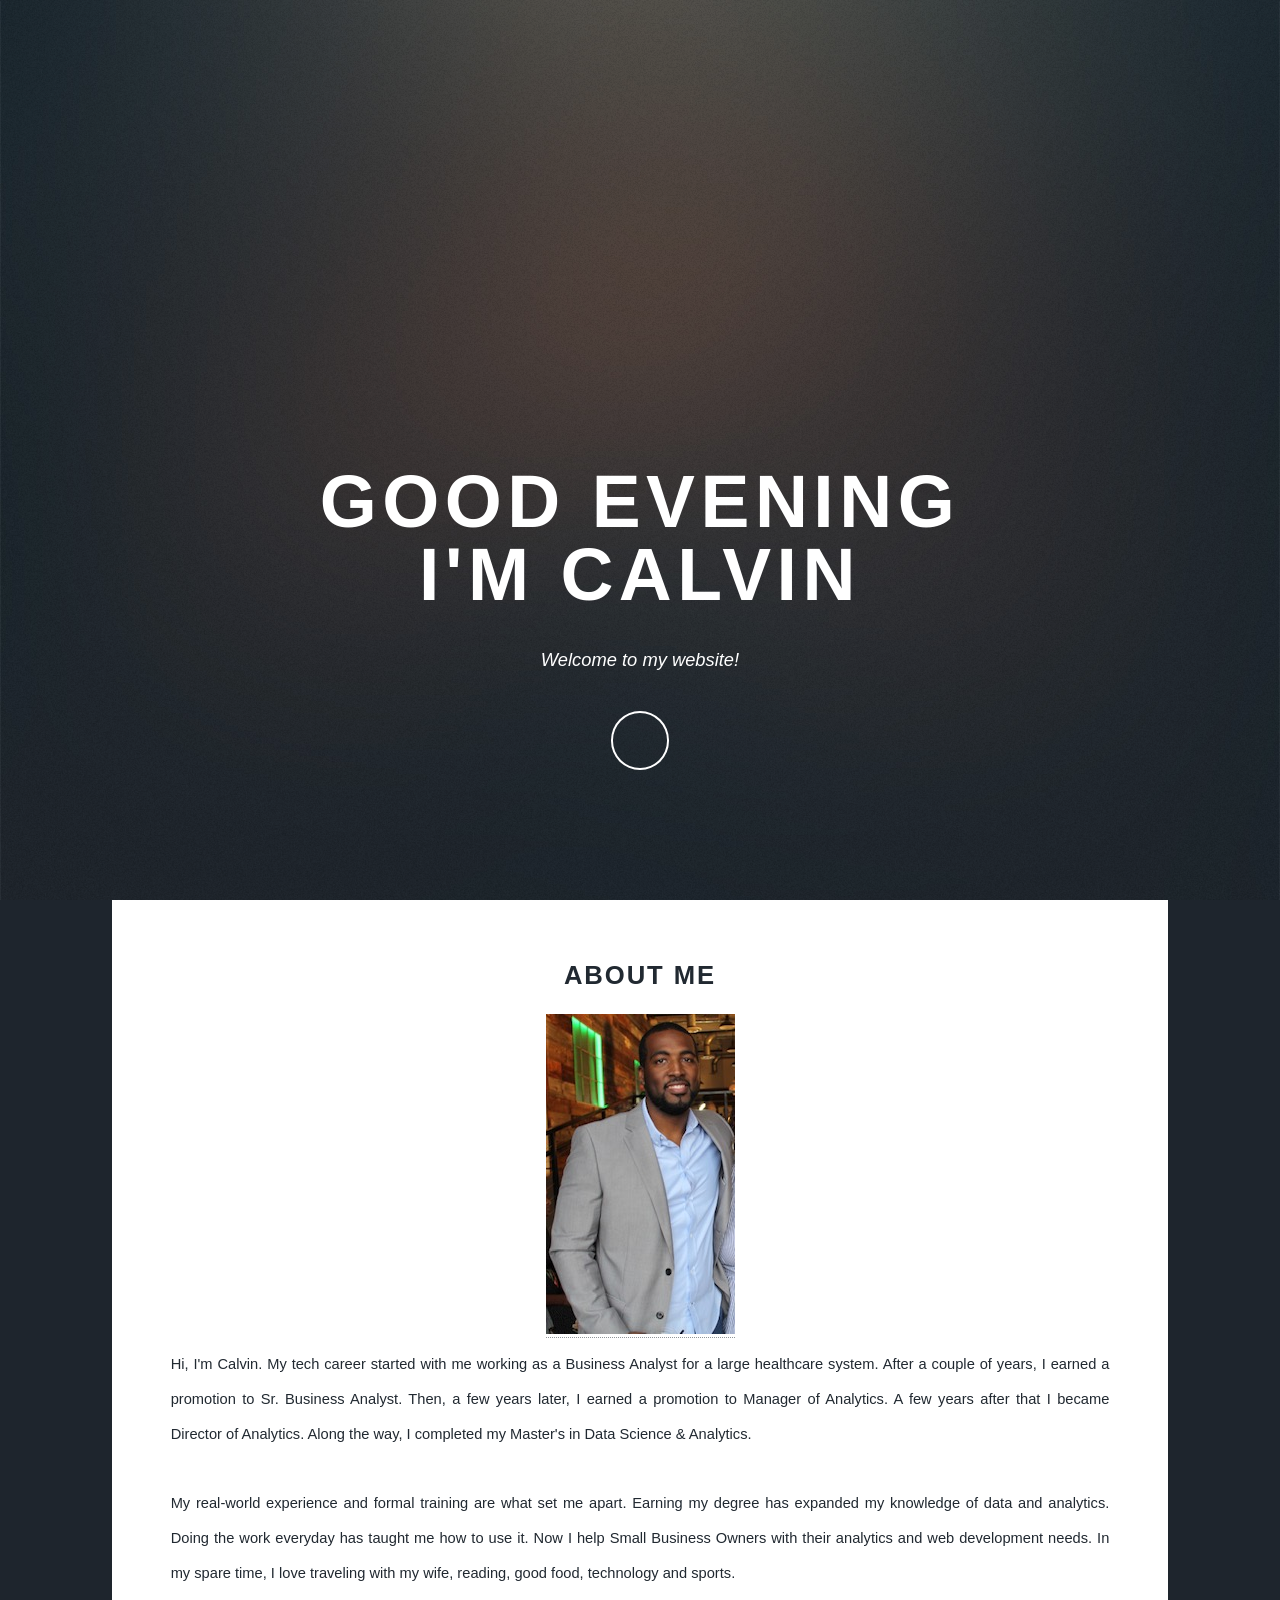
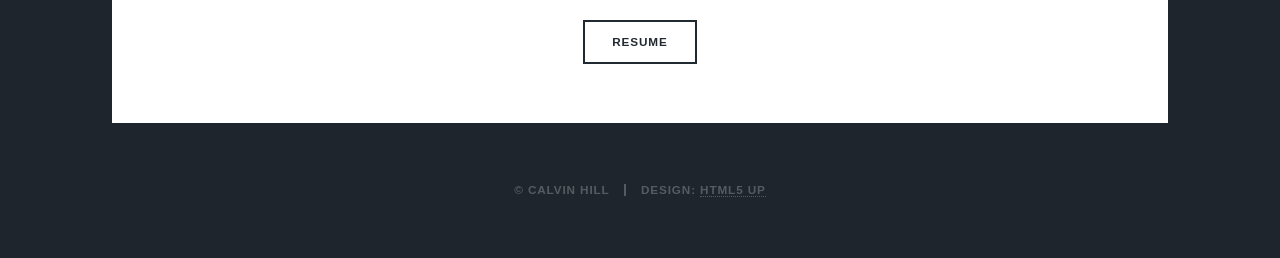
<file: index.html>
<!DOCTYPE HTML>
<!--
	Massively by HTML5 UP
	html5up.net | @ajlkn
	Free for personal and commercial use under the CCA 3.0 license (html5up.net/license)
-->
<html>
	<head>
		<title>Calvin Hill</title>
		<meta charset="utf-8" />
		<meta name="viewport" content="width=device-width, initial-scale=1, user-scalable=no" />
		<link rel="stylesheet" href="assets/css/main.css" />
		<noscript><link rel="stylesheet" href="assets/css/noscript.css" /></noscript>
	</head>
	<body class="is-preload">

		<!-- <p id="lblGreetings"></p> -->

		<!-- Wrapper -->
			<div id="wrapper" class="fade-in">

				<!--  Intro -->
					<div id="intro">
						<h1 id="lblGreetings"></h1>
						<p>Welcome to my website!</p>
						<ul class="actions">
							<li><a href="#header" class="button icon solid solo fa-arrow-down scrolly">Continue</a></li>
						</ul>
					</div>

				<!-- Main -->
					<div id="main">

						<!-- Posts -->
							<section class="align-center">
								<article>
									<header>
										<h2><a href="#">About Me<br /></a></h2>
									</header>
									<a href="#" class="align-center"><img src="images/IMG_8296.jpg" alt="" /></a>
									<p>Hi, I'm Calvin. My tech career started with me working as a Business Analyst for a
										large healthcare system.
										After a couple of years, I earned a promotion to Sr. Business
										Analyst. Then, a few years later,
										I earned a promotion to Manager of Analytics. A few years after that
										I became Director of Analytics.
										Along the way, I completed my Master's in Data Science &
										Analytics.<br><br>
										My real-world experience and formal
										training are what set me apart. Earning my degree has expanded my
										knowledge of data and analytics. Doing the
										work everyday has taught me how to use it. Now I help Small Business Owners
										with their analytics and web development
										needs. In my spare time, I love traveling with my wife, reading,
										good food, technology and sports.
									</p>
									<ul class="actions special">
										<li><a href="Calvin_Hill_Resume.pdf" download="Calvin_Hill_Resume.pdf" class="button">Resume</a></li>
									</ul>
								</article>
							</section>

					</div>

				<!-- Copyright -->
					<div id="copyright">
						<ul><li>&copy; Calvin Hill</li><li>Design: <a href="https://html5up.net">HTML5 UP</a></li></ul>
					</div>

			</div>

		<!-- Scripts -->
			<script src="assets/js/jquery.min.js"></script>
			<script src="assets/js/jquery.scrollex.min.js"></script>
			<script src="assets/js/jquery.scrolly.min.js"></script>
			<script src="assets/js/browser.min.js"></script>
			<script src="assets/js/breakpoints.min.js"></script>
			<script src="assets/js/util.js"></script>
			<script src="assets/js/main.js"></script>

			<script>
				var myDate = new Date();
				var hrs = myDate.getHours();
			
				var greet;
			
				if (hrs < 12)
					greet = 'Good Morning';
				else if (hrs >= 12 && hrs <= 17)
					greet = 'Good Afternoon';
				else if (hrs >= 17 && hrs <= 24)
					greet = 'Good Evening';
			
				document.getElementById('lblGreetings').innerHTML =
					'<b>' + greet + "<br /></b> I'm Calvin";
			</script>

	</body>
</html>
</file>
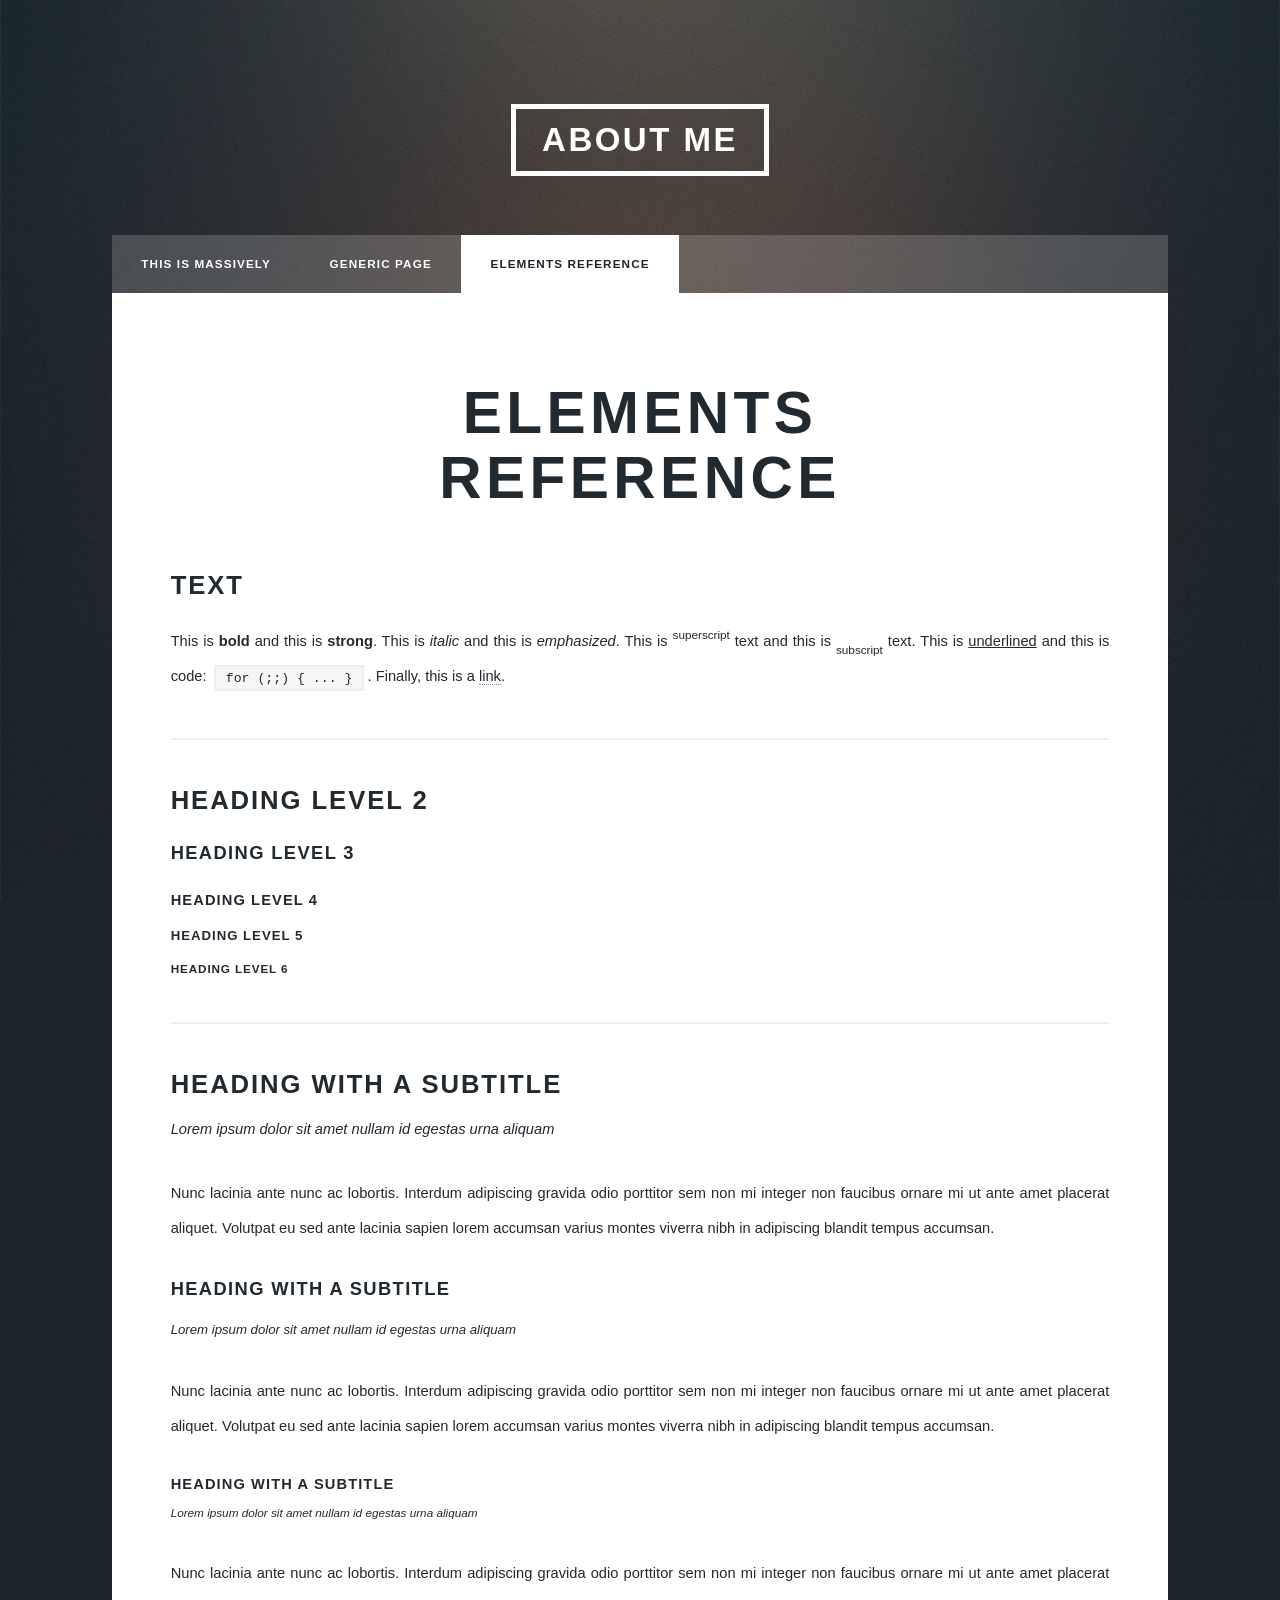
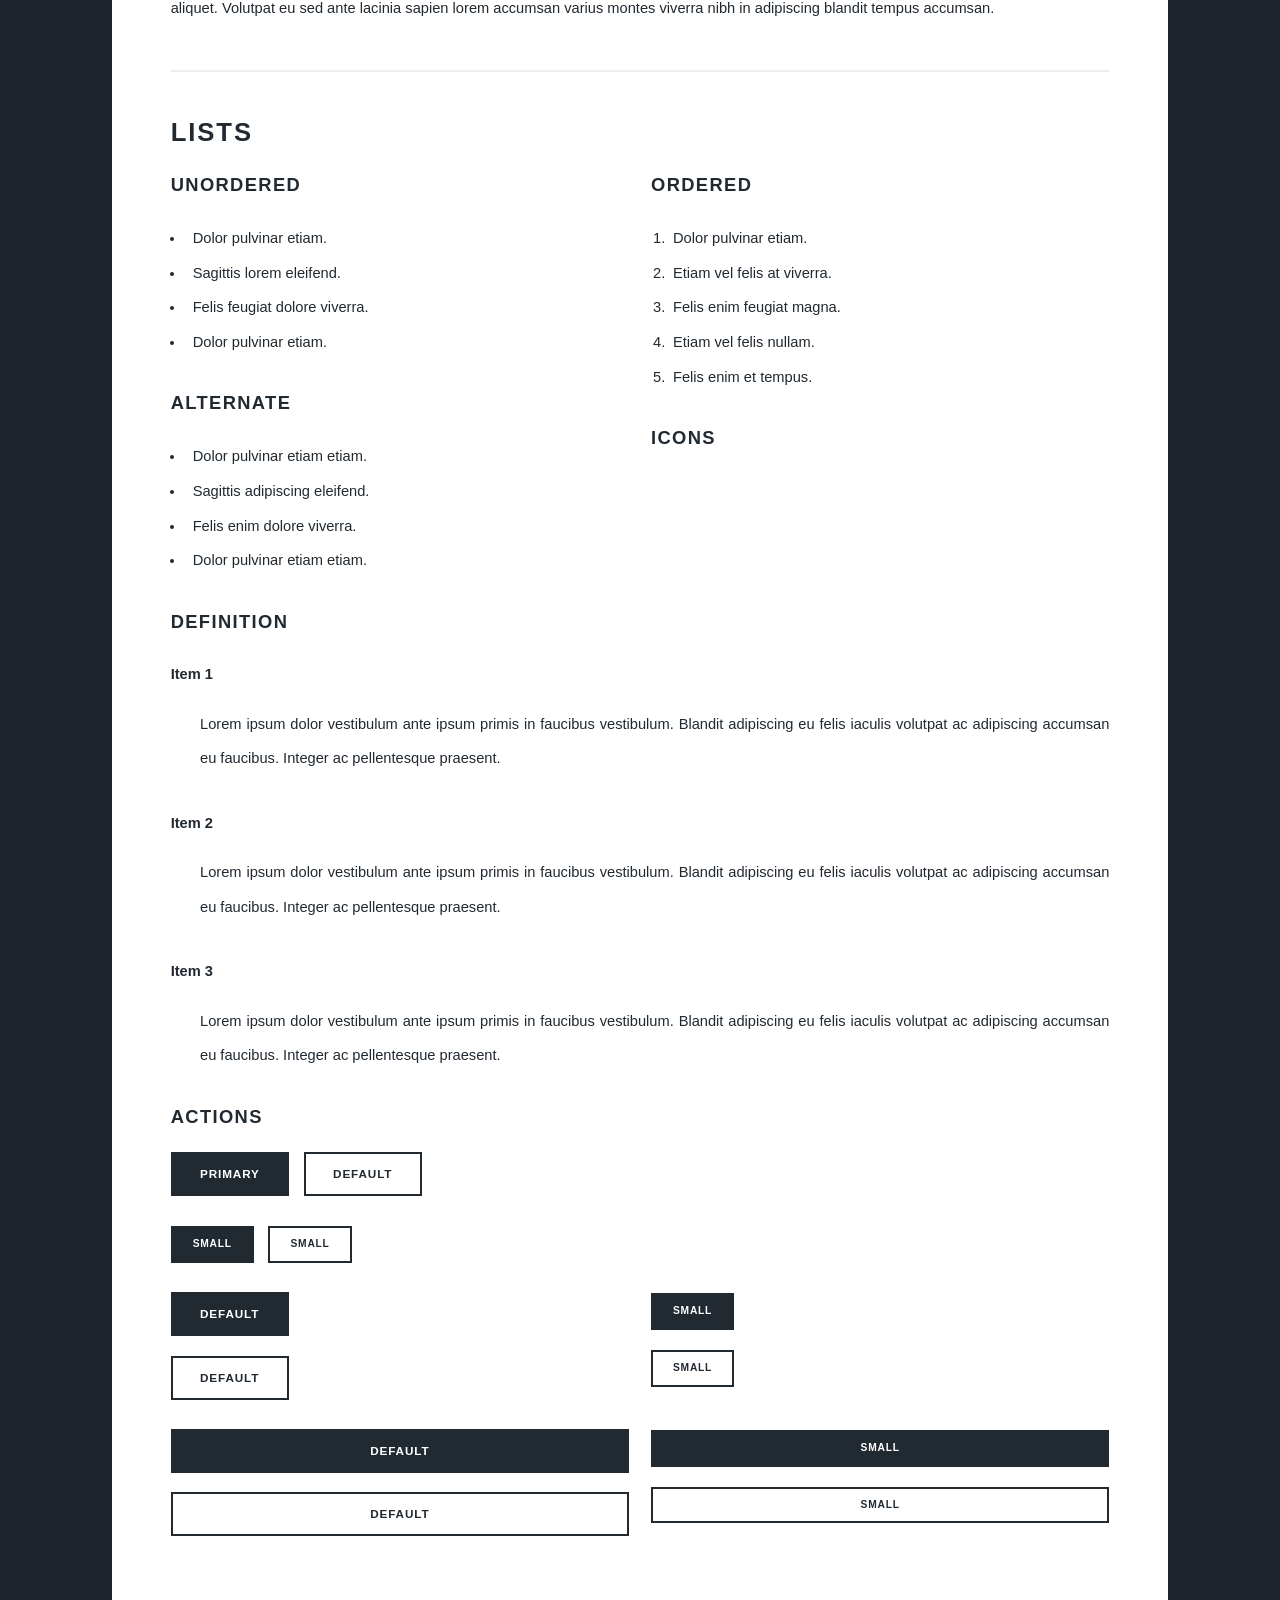
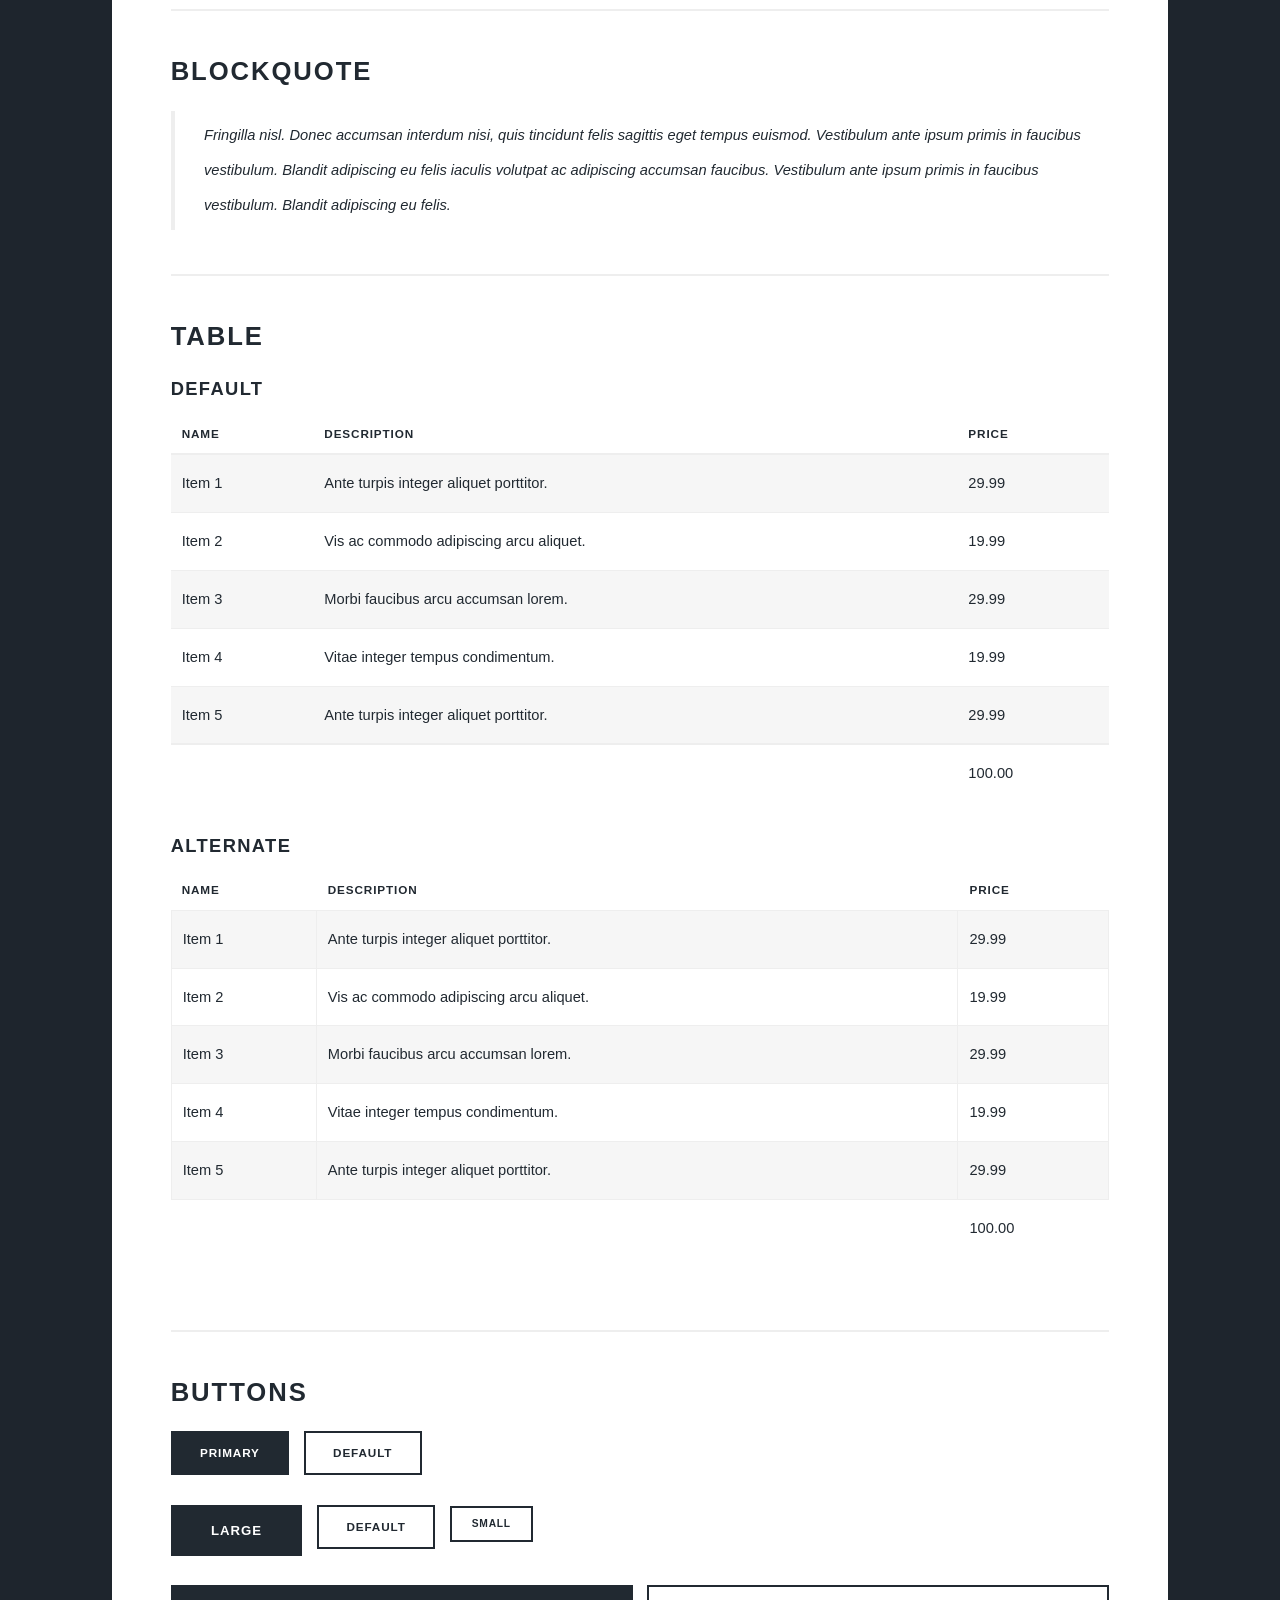
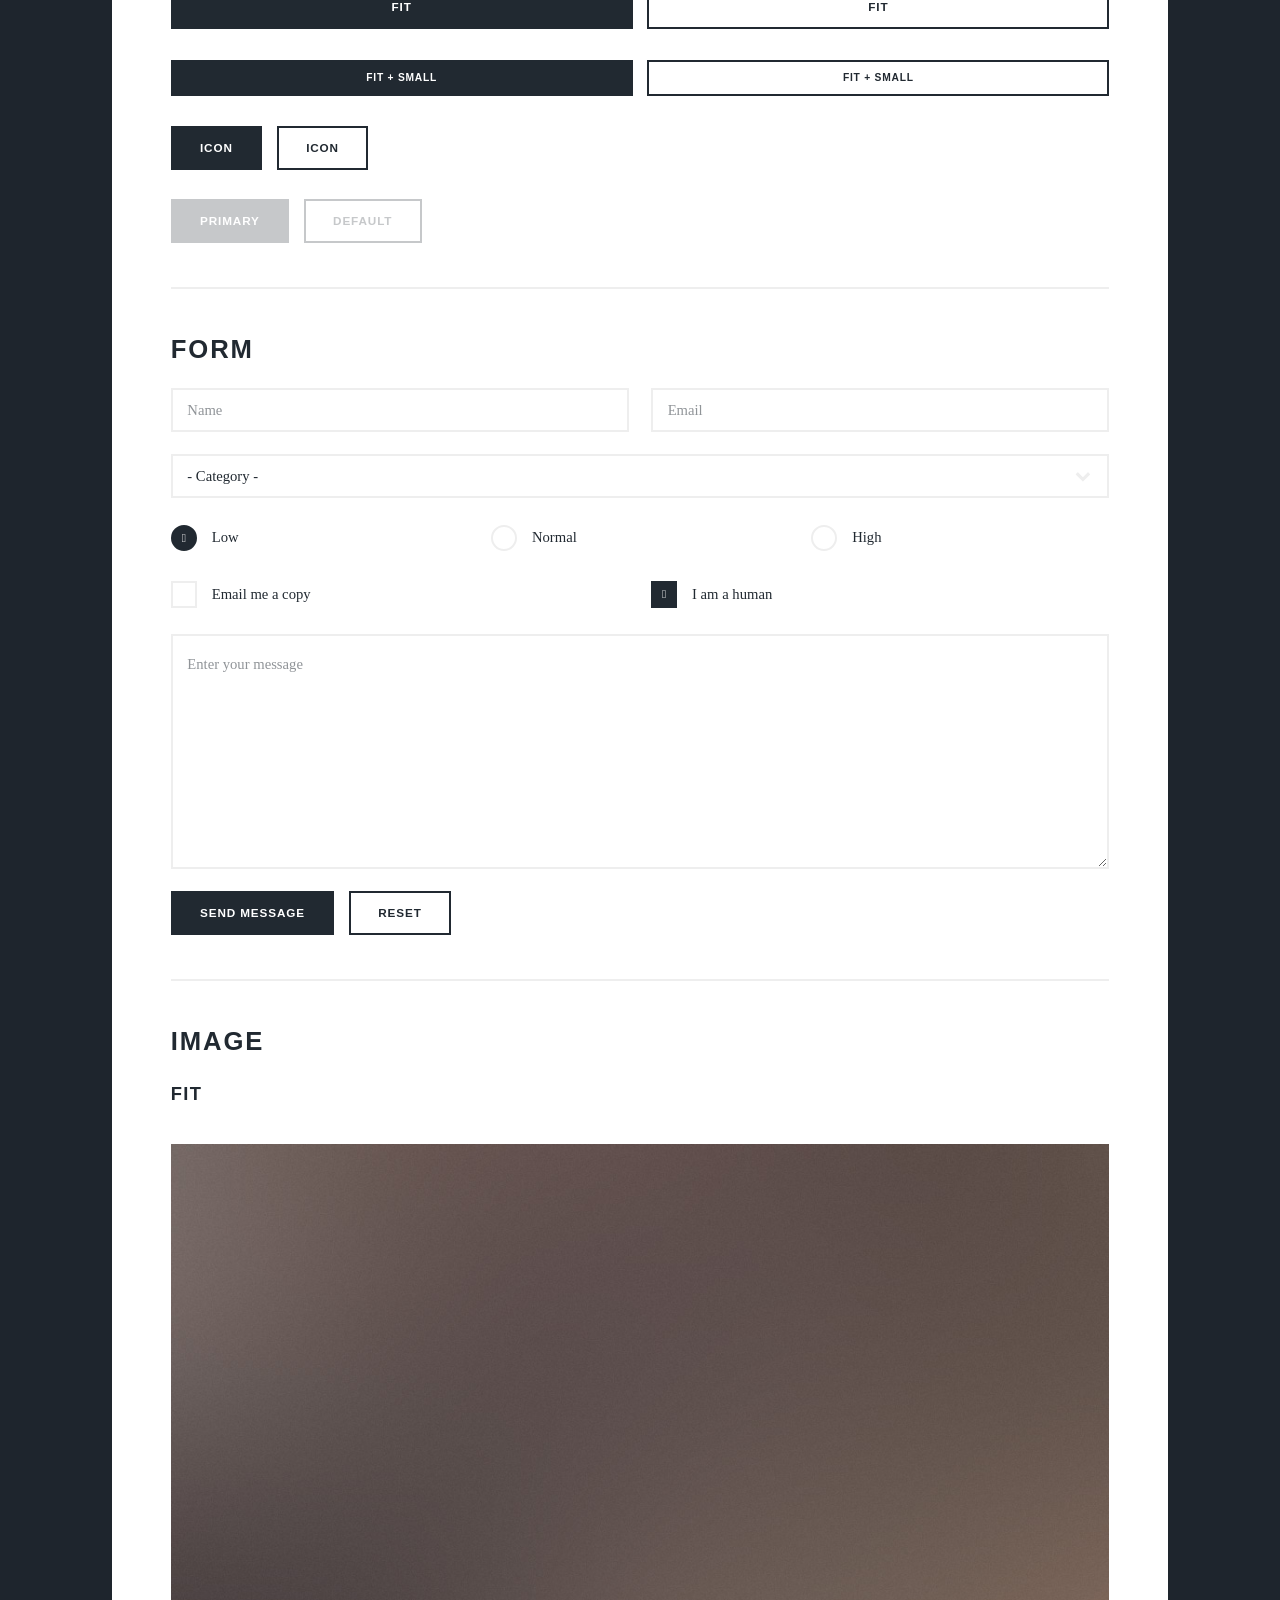
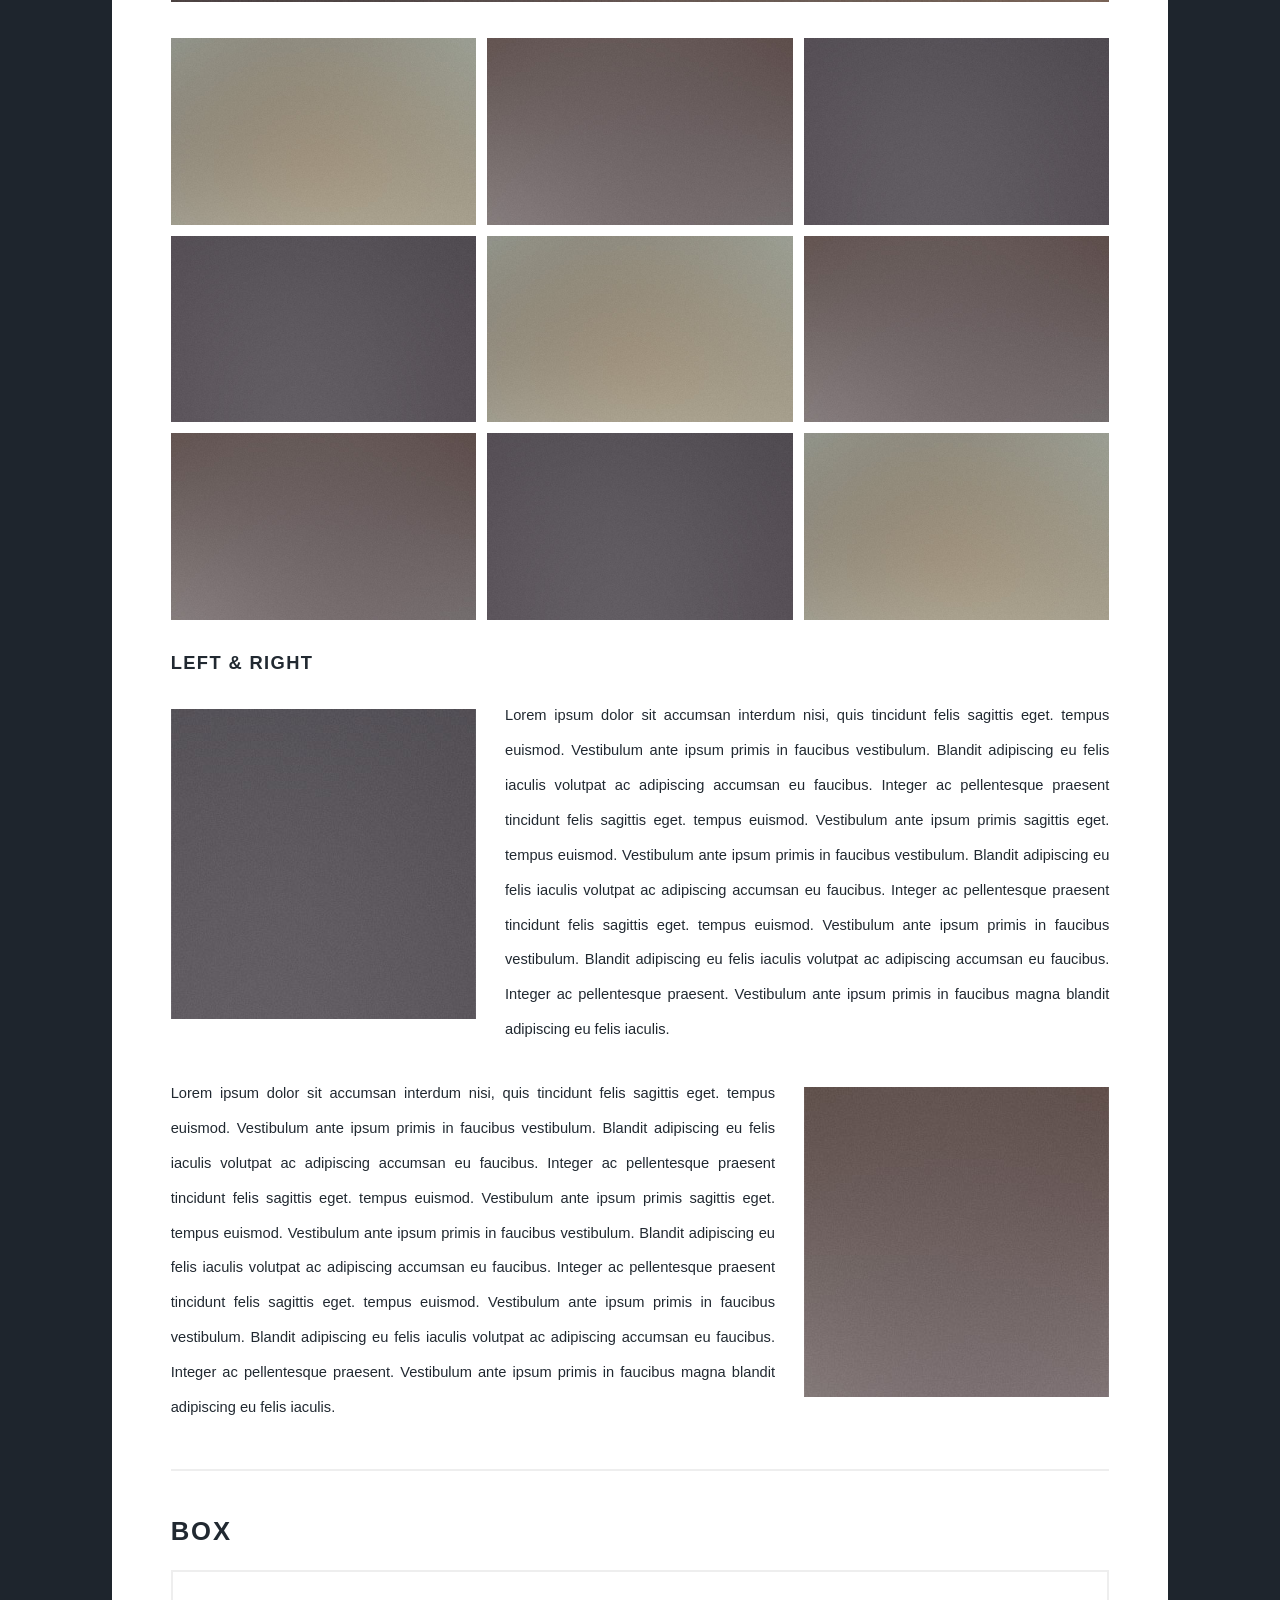
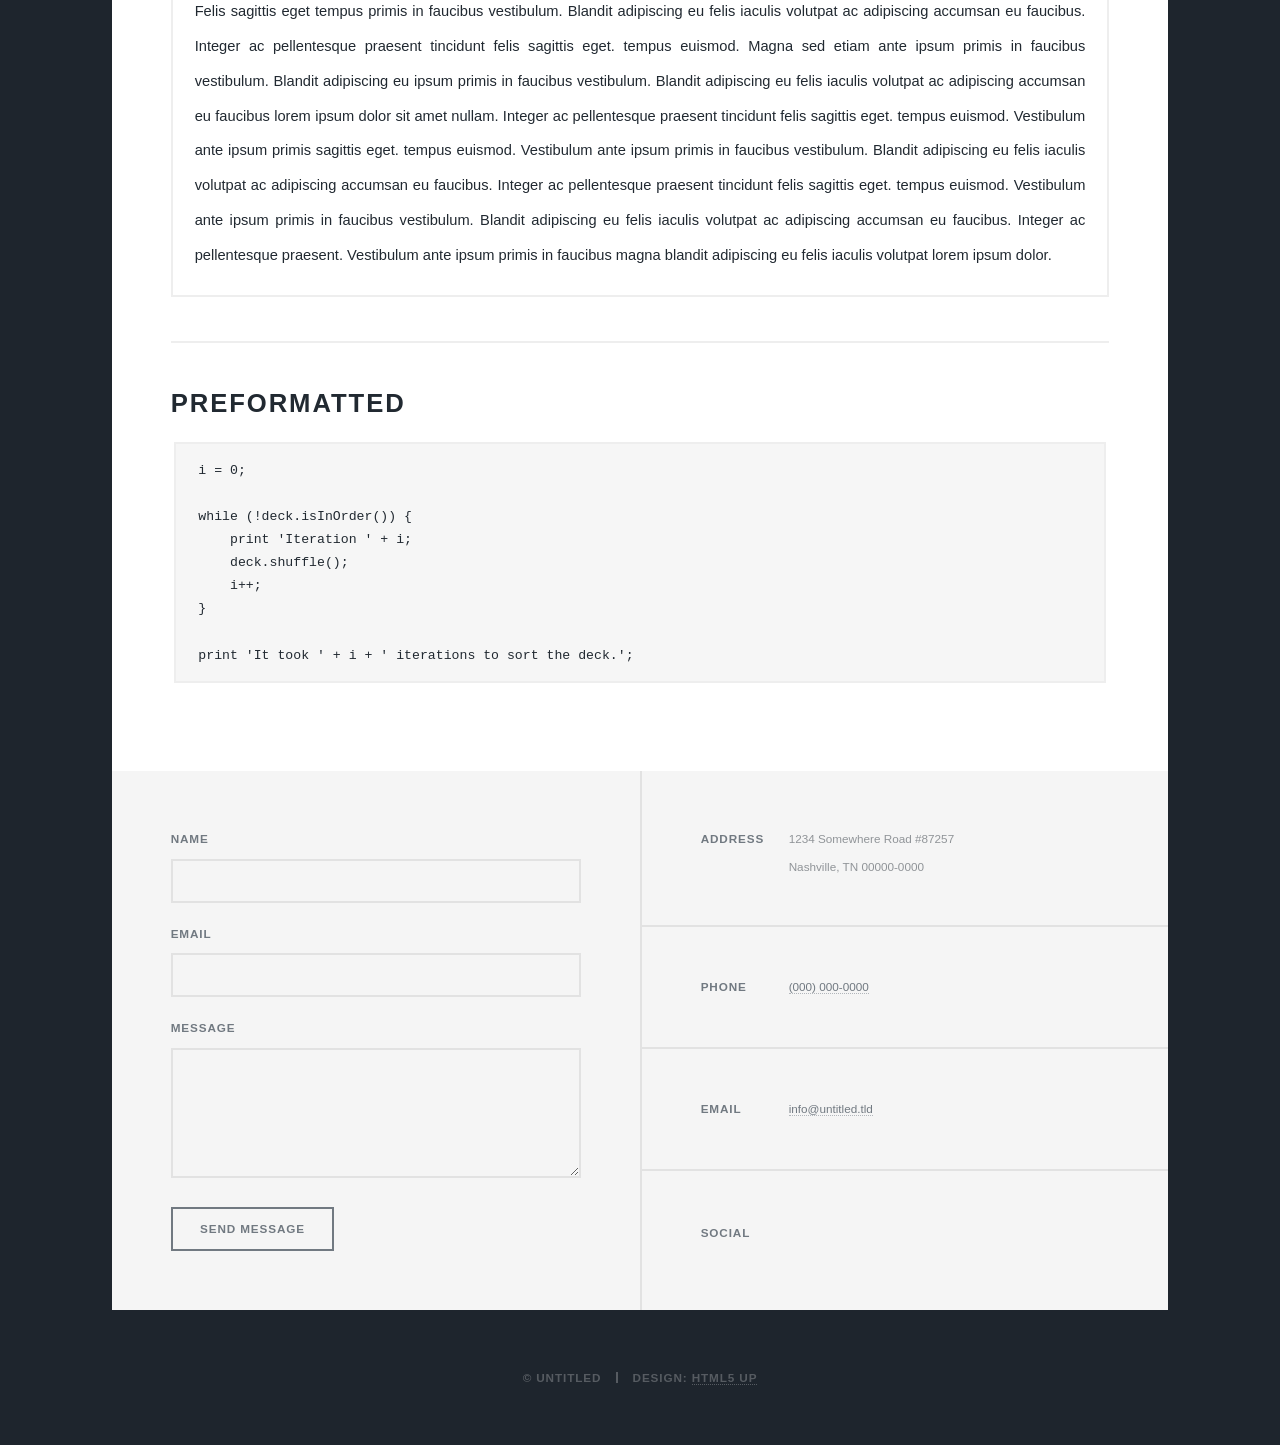
<file: elements.html>
<!DOCTYPE HTML>
<!--
	Massively by HTML5 UP
	html5up.net | @ajlkn
	Free for personal and commercial use under the CCA 3.0 license (html5up.net/license)
-->
<html>
	<head>
		<title>Elements Reference - Massively by HTML5 UP</title>
		<meta charset="utf-8" />
		<meta name="viewport" content="width=device-width, initial-scale=1, user-scalable=no" />
		<link rel="stylesheet" href="assets/css/main.css" />
		<noscript><link rel="stylesheet" href="assets/css/noscript.css" /></noscript>
	</head>
	<body class="is-preload">

		<!-- Wrapper -->
			<div id="wrapper">

				<!-- Header -->
					<header id="header">
						<a href="index.html" class="logo">About Me</a>
					</header>

				<!-- Nav -->
					<nav id="nav">
						<ul class="links">
							<li><a href="index.html">This is Massively</a></li>
							<li><a href="generic.html">Generic Page</a></li>
							<li class="active"><a href="elements.html">Elements Reference</a></li>
						</ul>
						<ul class="icons">
							<li><a href="#" class="icon brands fa-twitter"><span class="label">Twitter</span></a></li>
							<li><a href="#" class="icon brands fa-facebook-f"><span class="label">Facebook</span></a></li>
							<li><a href="#" class="icon brands fa-instagram"><span class="label">Instagram</span></a></li>
							<li><a href="#" class="icon brands fa-github"><span class="label">GitHub</span></a></li>
						</ul>
					</nav>

				<!-- Main -->
					<div id="main">

						<!-- Post -->
							<section class="post">
								<header class="major">
									<h1>Elements<br />
									Reference</h1>
								</header>

								<!-- Text stuff -->
									<h2>Text</h2>
									<p>This is <b>bold</b> and this is <strong>strong</strong>. This is <i>italic</i> and this is <em>emphasized</em>.
									This is <sup>superscript</sup> text and this is <sub>subscript</sub> text.
									This is <u>underlined</u> and this is code: <code>for (;;) { ... }</code>.
									Finally, this is a <a href="#">link</a>.</p>
									<hr />
									<h2>Heading Level 2</h2>
									<h3>Heading Level 3</h3>
									<h4>Heading Level 4</h4>
									<h5>Heading Level 5</h5>
									<h6>Heading Level 6</h6>
									<hr />
									<header>
										<h2>Heading with a Subtitle</h2>
										<p>Lorem ipsum dolor sit amet nullam id egestas urna aliquam</p>
									</header>
									<p>Nunc lacinia ante nunc ac lobortis. Interdum adipiscing gravida odio porttitor sem non mi integer non faucibus ornare mi ut ante amet placerat aliquet. Volutpat eu sed ante lacinia sapien lorem accumsan varius montes viverra nibh in adipiscing blandit tempus accumsan.</p>
									<header>
										<h3>Heading with a Subtitle</h3>
										<p>Lorem ipsum dolor sit amet nullam id egestas urna aliquam</p>
									</header>
									<p>Nunc lacinia ante nunc ac lobortis. Interdum adipiscing gravida odio porttitor sem non mi integer non faucibus ornare mi ut ante amet placerat aliquet. Volutpat eu sed ante lacinia sapien lorem accumsan varius montes viverra nibh in adipiscing blandit tempus accumsan.</p>
									<header>
										<h4>Heading with a Subtitle</h4>
										<p>Lorem ipsum dolor sit amet nullam id egestas urna aliquam</p>
									</header>
									<p>Nunc lacinia ante nunc ac lobortis. Interdum adipiscing gravida odio porttitor sem non mi integer non faucibus ornare mi ut ante amet placerat aliquet. Volutpat eu sed ante lacinia sapien lorem accumsan varius montes viverra nibh in adipiscing blandit tempus accumsan.</p>

									<hr />

								<!-- Lists -->
									<h2>Lists</h2>
									<div class="row">
										<div class="col-6 col-12-small">

											<h3>Unordered</h3>
											<ul>
												<li>Dolor pulvinar etiam.</li>
												<li>Sagittis lorem eleifend.</li>
												<li>Felis feugiat dolore viverra.</li>
												<li>Dolor pulvinar etiam.</li>
											</ul>

											<h3>Alternate</h3>
											<ul class="alt">
												<li>Dolor pulvinar etiam etiam.</li>
												<li>Sagittis adipiscing eleifend.</li>
												<li>Felis enim dolore viverra.</li>
												<li>Dolor pulvinar etiam etiam.</li>
											</ul>

										</div>
										<div class="col-6 col-12-small">

											<h3>Ordered</h3>
											<ol>
												<li>Dolor pulvinar etiam.</li>
												<li>Etiam vel felis at viverra.</li>
												<li>Felis enim feugiat magna.</li>
												<li>Etiam vel felis nullam.</li>
												<li>Felis enim et tempus.</li>
											</ol>

											<h3>Icons</h3>
											<ul class="icons">
												<li><a href="#" class="icon brands fa-twitter"><span class="label">Twitter</span></a></li>
												<li><a href="#" class="icon brands fa-facebook-f"><span class="label">Facebook</span></a></li>
												<li><a href="#" class="icon brands fa-instagram"><span class="label">Instagram</span></a></li>
												<li><a href="#" class="icon brands fa-github"><span class="label">Github</span></a></li>
												<li><a href="#" class="icon brands fa-dribbble"><span class="label">Dribbble</span></a></li>
											</ul>
											<ul class="icons alt">
												<li><a href="#" class="icon brands alt fa-twitter"><span class="label">Twitter</span></a></li>
												<li><a href="#" class="icon brands alt fa-facebook-f"><span class="label">Facebook</span></a></li>
												<li><a href="#" class="icon brands alt fa-instagram"><span class="label">Instagram</span></a></li>
												<li><a href="#" class="icon brands alt fa-github"><span class="label">Github</span></a></li>
												<li><a href="#" class="icon brands alt fa-dribbble"><span class="label">Dribbble</span></a></li>
											</ul>

										</div>
									</div>
									<h3>Definition</h3>
									<dl>
										<dt>Item 1</dt>
										<dd>
											<p>Lorem ipsum dolor vestibulum ante ipsum primis in faucibus vestibulum. Blandit adipiscing eu felis iaculis volutpat ac adipiscing accumsan eu faucibus. Integer ac pellentesque praesent.</p>
										</dd>
										<dt>Item 2</dt>
										<dd>
											<p>Lorem ipsum dolor vestibulum ante ipsum primis in faucibus vestibulum. Blandit adipiscing eu felis iaculis volutpat ac adipiscing accumsan eu faucibus. Integer ac pellentesque praesent.</p>
										</dd>
										<dt>Item 3</dt>
										<dd>
											<p>Lorem ipsum dolor vestibulum ante ipsum primis in faucibus vestibulum. Blandit adipiscing eu felis iaculis volutpat ac adipiscing accumsan eu faucibus. Integer ac pellentesque praesent.</p>
										</dd>
									</dl>

									<h3>Actions</h3>
									<ul class="actions">
										<li><a href="#" class="button primary">Primary</a></li>
										<li><a href="#" class="button">Default</a></li>
									</ul>
									<ul class="actions small">
										<li><a href="#" class="button primary small">Small</a></li>
										<li><a href="#" class="button small">Small</a></li>
									</ul>
									<div class="row">
										<div class="col-6 col-12-small">
											<ul class="actions stacked">
												<li><a href="#" class="button primary">Default</a></li>
												<li><a href="#" class="button">Default</a></li>
											</ul>
										</div>
										<div class="col-6 col-12-small">
											<ul class="actions stacked">
												<li><a href="#" class="button primary small">Small</a></li>
												<li><a href="#" class="button small">Small</a></li>
											</ul>
										</div>
									</div>
									<div class="row">
										<div class="col-6 col-12-small">
											<ul class="actions stacked">
												<li><a href="#" class="button primary fit">Default</a></li>
												<li><a href="#" class="button fit">Default</a></li>
											</ul>
										</div>
										<div class="col-6 col-12-small">
											<ul class="actions stacked">
												<li><a href="#" class="button primary small fit">Small</a></li>
												<li><a href="#" class="button small fit">Small</a></li>
											</ul>
										</div>
									</div>

									<hr />

								<!-- Blockquote -->
									<h2>Blockquote</h2>
									<blockquote>Fringilla nisl. Donec accumsan interdum nisi, quis tincidunt felis sagittis eget tempus euismod. Vestibulum ante ipsum primis in faucibus vestibulum. Blandit adipiscing eu felis iaculis volutpat ac adipiscing accumsan faucibus. Vestibulum ante ipsum primis in faucibus vestibulum. Blandit adipiscing eu felis.</blockquote>

									<hr />

								<!-- Table -->
									<h2>Table</h2>

									<h3>Default</h3>
									<div class="table-wrapper">
										<table>
											<thead>
												<tr>
													<th>Name</th>
													<th>Description</th>
													<th>Price</th>
												</tr>
											</thead>
											<tbody>
												<tr>
													<td>Item 1</td>
													<td>Ante turpis integer aliquet porttitor.</td>
													<td>29.99</td>
												</tr>
												<tr>
													<td>Item 2</td>
													<td>Vis ac commodo adipiscing arcu aliquet.</td>
													<td>19.99</td>
												</tr>
												<tr>
													<td>Item 3</td>
													<td> Morbi faucibus arcu accumsan lorem.</td>
													<td>29.99</td>
												</tr>
												<tr>
													<td>Item 4</td>
													<td>Vitae integer tempus condimentum.</td>
													<td>19.99</td>
												</tr>
												<tr>
													<td>Item 5</td>
													<td>Ante turpis integer aliquet porttitor.</td>
													<td>29.99</td>
												</tr>
											</tbody>
											<tfoot>
												<tr>
													<td colspan="2"></td>
													<td>100.00</td>
												</tr>
											</tfoot>
										</table>
									</div>

									<h3>Alternate</h3>
									<div class="table-wrapper">
										<table class="alt">
											<thead>
												<tr>
													<th>Name</th>
													<th>Description</th>
													<th>Price</th>
												</tr>
											</thead>
											<tbody>
												<tr>
													<td>Item 1</td>
													<td>Ante turpis integer aliquet porttitor.</td>
													<td>29.99</td>
												</tr>
												<tr>
													<td>Item 2</td>
													<td>Vis ac commodo adipiscing arcu aliquet.</td>
													<td>19.99</td>
												</tr>
												<tr>
													<td>Item 3</td>
													<td> Morbi faucibus arcu accumsan lorem.</td>
													<td>29.99</td>
												</tr>
												<tr>
													<td>Item 4</td>
													<td>Vitae integer tempus condimentum.</td>
													<td>19.99</td>
												</tr>
												<tr>
													<td>Item 5</td>
													<td>Ante turpis integer aliquet porttitor.</td>
													<td>29.99</td>
												</tr>
											</tbody>
											<tfoot>
												<tr>
													<td colspan="2"></td>
													<td>100.00</td>
												</tr>
											</tfoot>
										</table>
									</div>

									<hr />

								<!-- Buttons -->
									<h2>Buttons</h2>
									<ul class="actions">
										<li><a href="#" class="button primary">Primary</a></li>
										<li><a href="#" class="button">Default</a></li>
									</ul>
									<ul class="actions">
										<li><a href="#" class="button primary large">Large</a></li>
										<li><a href="#" class="button">Default</a></li>
										<li><a href="#" class="button small">Small</a></li>
									</ul>
									<ul class="actions fit">
										<li><a href="#" class="button primary fit">Fit</a></li>
										<li><a href="#" class="button fit">Fit</a></li>
									</ul>
									<ul class="actions fit small">
										<li><a href="#" class="button primary fit small">Fit + Small</a></li>
										<li><a href="#" class="button fit small">Fit + Small</a></li>
									</ul>
									<ul class="actions">
										<li><a href="#" class="button primary icon solid fa-search">Icon</a></li>
										<li><a href="#" class="button icon solid fa-download">Icon</a></li>
									</ul>
									<ul class="actions">
										<li><span class="button primary disabled">Primary</span></li>
										<li><span class="button disabled">Default</span></li>
									</ul>

									<hr />

								<!-- Form -->
									<h2>Form</h2>

									<form method="post" action="#">
										<div class="row gtr-uniform">
											<div class="col-6 col-12-xsmall">
												<input type="text" name="demo-name" id="demo-name" value="" placeholder="Name" />
											</div>
											<div class="col-6 col-12-xsmall">
												<input type="email" name="demo-email" id="demo-email" value="" placeholder="Email" />
											</div>
											<!-- Break -->
											<div class="col-12">
												<select name="demo-category" id="demo-category">
													<option value="">- Category -</option>
													<option value="1">Manufacturing</option>
													<option value="1">Shipping</option>
													<option value="1">Administration</option>
													<option value="1">Human Resources</option>
												</select>
											</div>
											<!-- Break -->
											<div class="col-4 col-12-small">
												<input type="radio" id="demo-priority-low" name="demo-priority" checked>
												<label for="demo-priority-low">Low</label>
											</div>
											<div class="col-4 col-12-small">
												<input type="radio" id="demo-priority-normal" name="demo-priority">
												<label for="demo-priority-normal">Normal</label>
											</div>
											<div class="col-4 col-12-small">
												<input type="radio" id="demo-priority-high" name="demo-priority">
												<label for="demo-priority-high">High</label>
											</div>
											<!-- Break -->
											<div class="col-6 col-12-small">
												<input type="checkbox" id="demo-copy" name="demo-copy">
												<label for="demo-copy">Email me a copy</label>
											</div>
											<div class="col-6 col-12-small">
												<input type="checkbox" id="demo-human" name="demo-human" checked>
												<label for="demo-human">I am a human</label>
											</div>
											<!-- Break -->
											<div class="col-12">
												<textarea name="demo-message" id="demo-message" placeholder="Enter your message" rows="6"></textarea>
											</div>
											<!-- Break -->
											<div class="col-12">
												<ul class="actions">
													<li><input type="submit" value="Send Message" class="primary" /></li>
													<li><input type="reset" value="Reset" /></li>
												</ul>
											</div>
										</div>
									</form>

									<hr />

								<!-- Image -->
									<h2>Image</h2>

									<h3>Fit</h3>
									<span class="image fit"><img src="images/pic01.jpg" alt="" /></span>
									<div class="box alt">
										<div class="row gtr-50 gtr-uniform">
											<div class="col-4"><span class="image fit"><img src="images/pic02.jpg" alt="" /></span></div>
											<div class="col-4"><span class="image fit"><img src="images/pic03.jpg" alt="" /></span></div>
											<div class="col-4"><span class="image fit"><img src="images/pic04.jpg" alt="" /></span></div>
											<!-- Break -->
											<div class="col-4"><span class="image fit"><img src="images/pic04.jpg" alt="" /></span></div>
											<div class="col-4"><span class="image fit"><img src="images/pic02.jpg" alt="" /></span></div>
											<div class="col-4"><span class="image fit"><img src="images/pic03.jpg" alt="" /></span></div>
											<!-- Break -->
											<div class="col-4"><span class="image fit"><img src="images/pic03.jpg" alt="" /></span></div>
											<div class="col-4"><span class="image fit"><img src="images/pic04.jpg" alt="" /></span></div>
											<div class="col-4"><span class="image fit"><img src="images/pic02.jpg" alt="" /></span></div>
										</div>
									</div>

									<h3>Left &amp; Right</h3>
									<p><span class="image left"><img src="images/pic08.jpg" alt="" /></span>Lorem ipsum dolor sit accumsan interdum nisi, quis tincidunt felis sagittis eget. tempus euismod. Vestibulum ante ipsum primis in faucibus vestibulum. Blandit adipiscing eu felis iaculis volutpat ac adipiscing accumsan eu faucibus. Integer ac pellentesque praesent tincidunt felis sagittis eget. tempus euismod. Vestibulum ante ipsum primis sagittis eget. tempus euismod. Vestibulum ante ipsum primis in faucibus vestibulum. Blandit adipiscing eu felis iaculis volutpat ac adipiscing accumsan eu faucibus. Integer ac pellentesque praesent tincidunt felis sagittis eget. tempus euismod. Vestibulum ante ipsum primis in faucibus vestibulum. Blandit adipiscing eu felis iaculis volutpat ac adipiscing accumsan eu faucibus. Integer ac pellentesque praesent. Vestibulum ante ipsum primis in faucibus magna blandit adipiscing eu felis iaculis.</p>
									<p><span class="image right"><img src="images/pic09.jpg" alt="" /></span>Lorem ipsum dolor sit accumsan interdum nisi, quis tincidunt felis sagittis eget. tempus euismod. Vestibulum ante ipsum primis in faucibus vestibulum. Blandit adipiscing eu felis iaculis volutpat ac adipiscing accumsan eu faucibus. Integer ac pellentesque praesent tincidunt felis sagittis eget. tempus euismod. Vestibulum ante ipsum primis sagittis eget. tempus euismod. Vestibulum ante ipsum primis in faucibus vestibulum. Blandit adipiscing eu felis iaculis volutpat ac adipiscing accumsan eu faucibus. Integer ac pellentesque praesent tincidunt felis sagittis eget. tempus euismod. Vestibulum ante ipsum primis in faucibus vestibulum. Blandit adipiscing eu felis iaculis volutpat ac adipiscing accumsan eu faucibus. Integer ac pellentesque praesent. Vestibulum ante ipsum primis in faucibus magna blandit adipiscing eu felis iaculis.</p>

									<hr />

								<!-- Box -->
									<h2>Box</h2>
									<div class="box">
										<p>Felis sagittis eget tempus primis in faucibus vestibulum. Blandit adipiscing eu felis iaculis volutpat ac adipiscing accumsan eu faucibus. Integer ac pellentesque praesent tincidunt felis sagittis eget. tempus euismod. Magna sed etiam ante ipsum primis in faucibus vestibulum. Blandit adipiscing eu ipsum primis in faucibus vestibulum. Blandit adipiscing eu felis iaculis volutpat ac adipiscing accumsan eu faucibus lorem ipsum dolor sit amet nullam. Integer ac pellentesque praesent tincidunt felis sagittis eget. tempus euismod. Vestibulum ante ipsum primis sagittis eget. tempus euismod. Vestibulum ante ipsum primis in faucibus vestibulum. Blandit adipiscing eu felis iaculis volutpat ac adipiscing accumsan eu faucibus. Integer ac pellentesque praesent tincidunt felis sagittis eget. tempus euismod. Vestibulum ante ipsum primis in faucibus vestibulum. Blandit adipiscing eu felis iaculis volutpat ac adipiscing accumsan eu faucibus. Integer ac pellentesque praesent. Vestibulum ante ipsum primis in faucibus magna blandit adipiscing eu felis iaculis volutpat lorem ipsum dolor.</p>
									</div>

									<hr />

								<!-- Preformatted Code -->
									<h2>Preformatted</h2>
									<pre><code>i = 0;

while (!deck.isInOrder()) {
    print 'Iteration ' + i;
    deck.shuffle();
    i++;
}

print 'It took ' + i + ' iterations to sort the deck.';
</code></pre>

							</section>

					</div>

				<!-- Footer -->
					<footer id="footer">
						<section>
							<form method="post" action="#">
								<div class="fields">
									<div class="field">
										<label for="name">Name</label>
										<input type="text" name="name" id="name" />
									</div>
									<div class="field">
										<label for="email">Email</label>
										<input type="text" name="email" id="email" />
									</div>
									<div class="field">
										<label for="message">Message</label>
										<textarea name="message" id="message" rows="3"></textarea>
									</div>
								</div>
								<ul class="actions">
									<li><input type="submit" value="Send Message" /></li>
								</ul>
							</form>
						</section>
						<section class="split contact">
							<section class="alt">
								<h3>Address</h3>
								<p>1234 Somewhere Road #87257<br />
								Nashville, TN 00000-0000</p>
							</section>
							<section>
								<h3>Phone</h3>
								<p><a href="#">(000) 000-0000</a></p>
							</section>
							<section>
								<h3>Email</h3>
								<p><a href="#">info@untitled.tld</a></p>
							</section>
							<section>
								<h3>Social</h3>
								<ul class="icons alt">
									<li><a href="#" class="icon brands alt fa-twitter"><span class="label">Twitter</span></a></li>
									<li><a href="#" class="icon brands alt fa-facebook-f"><span class="label">Facebook</span></a></li>
									<li><a href="#" class="icon brands alt fa-instagram"><span class="label">Instagram</span></a></li>
									<li><a href="#" class="icon brands alt fa-github"><span class="label">GitHub</span></a></li>
								</ul>
							</section>
						</section>
					</footer>

				<!-- Copyright -->
					<div id="copyright">
						<ul><li>&copy; Untitled</li><li>Design: <a href="https://html5up.net">HTML5 UP</a></li></ul>
					</div>

			</div>

		<!-- Scripts -->
			<script src="assets/js/jquery.min.js"></script>
			<script src="assets/js/jquery.scrollex.min.js"></script>
			<script src="assets/js/jquery.scrolly.min.js"></script>
			<script src="assets/js/browser.min.js"></script>
			<script src="assets/js/breakpoints.min.js"></script>
			<script src="assets/js/util.js"></script>
			<script src="assets/js/main.js"></script>

	</body>
</html>
</file>
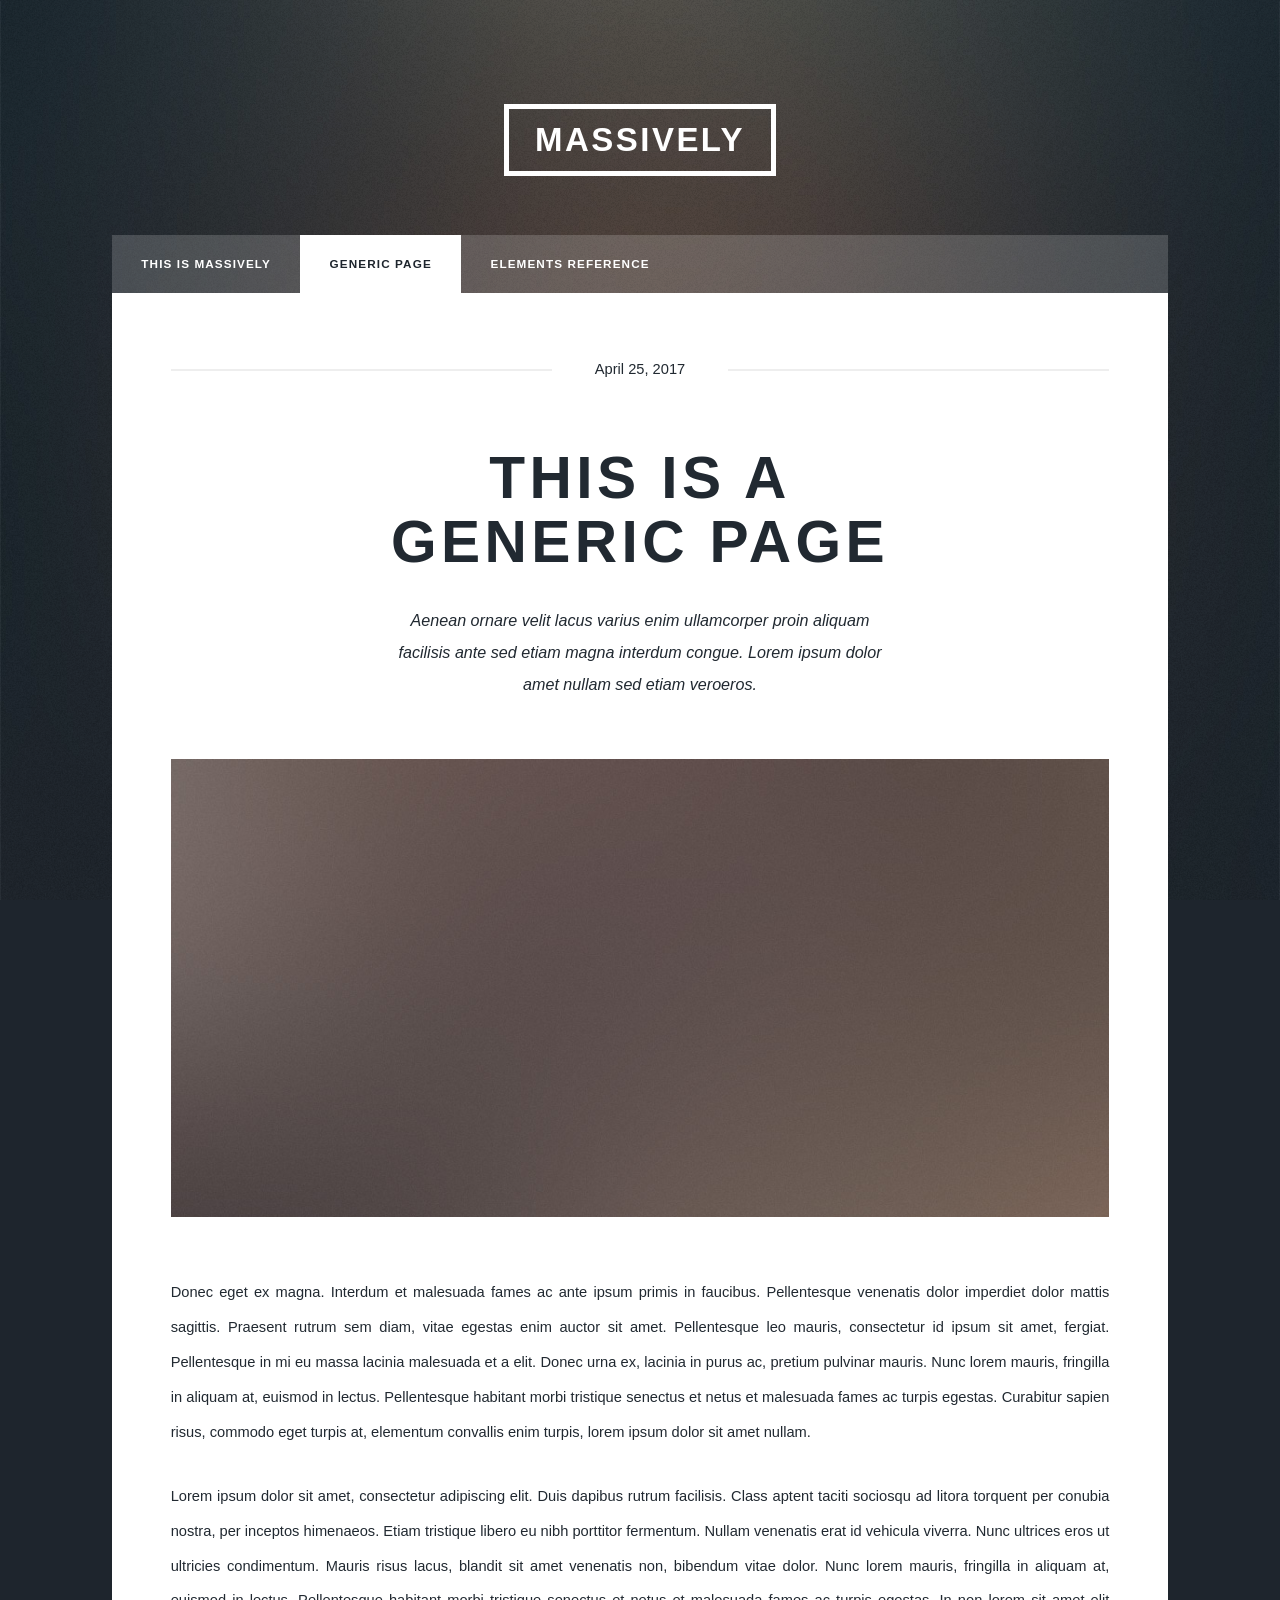
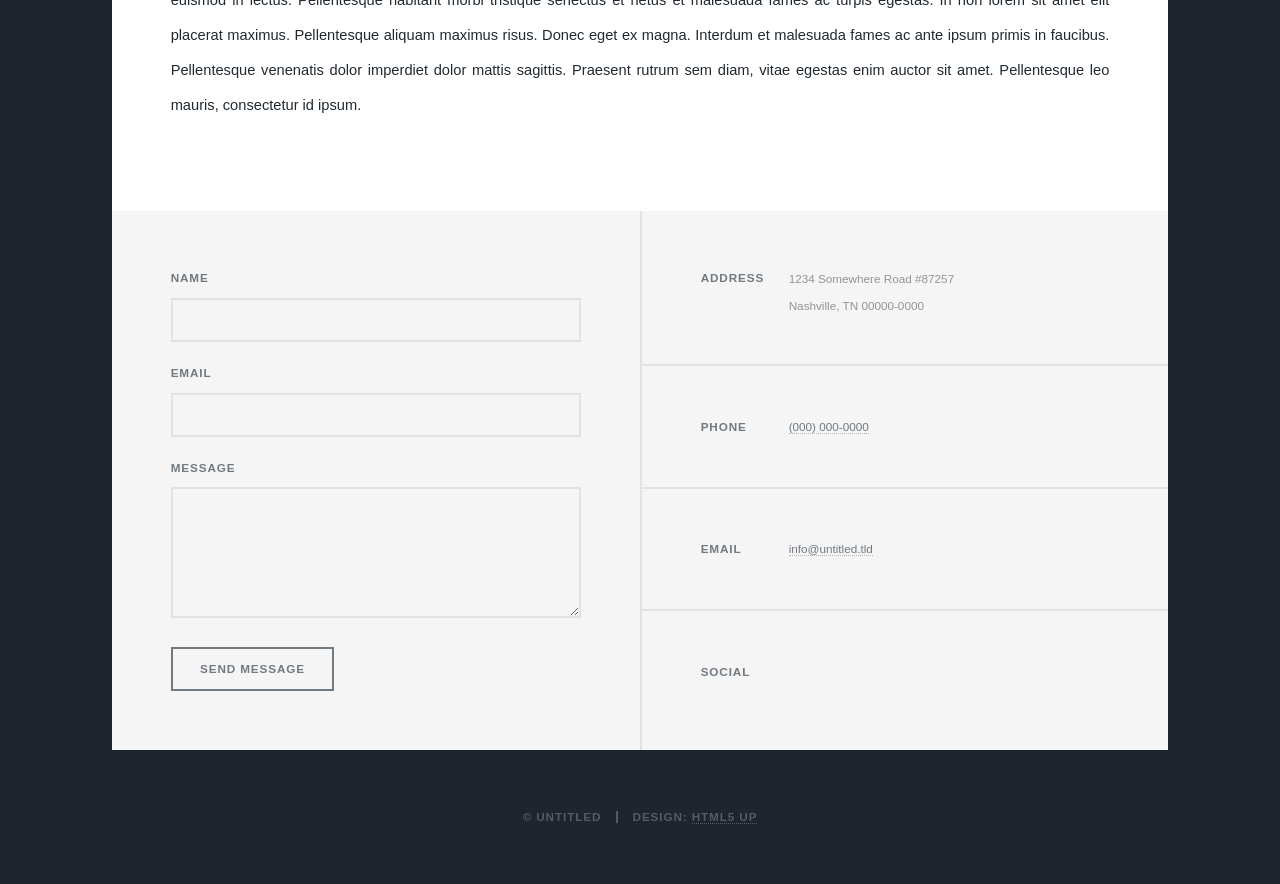
<file: generic.html>
<!DOCTYPE HTML>
<!--
	Massively by HTML5 UP
	html5up.net | @ajlkn
	Free for personal and commercial use under the CCA 3.0 license (html5up.net/license)
-->
<html>
	<head>
		<title>Generic Page - Massively by HTML5 UP</title>
		<meta charset="utf-8" />
		<meta name="viewport" content="width=device-width, initial-scale=1, user-scalable=no" />
		<link rel="stylesheet" href="assets/css/main.css" />
		<noscript><link rel="stylesheet" href="assets/css/noscript.css" /></noscript>
	</head>
	<body class="is-preload">

		<!-- Wrapper -->
			<div id="wrapper">

				<!-- Header -->
					<header id="header">
						<a href="index.html" class="logo">Massively</a>
					</header>

				<!-- Nav -->
					<nav id="nav">
						<ul class="links">
							<li><a href="index.html">This is Massively</a></li>
							<li class="active"><a href="generic.html">Generic Page</a></li>
							<li><a href="elements.html">Elements Reference</a></li>
						</ul>
						<ul class="icons">
							<li><a href="#" class="icon brands fa-twitter"><span class="label">Twitter</span></a></li>
							<li><a href="#" class="icon brands fa-facebook-f"><span class="label">Facebook</span></a></li>
							<li><a href="#" class="icon brands fa-instagram"><span class="label">Instagram</span></a></li>
							<li><a href="#" class="icon brands fa-github"><span class="label">GitHub</span></a></li>
						</ul>
					</nav>

				<!-- Main -->
					<div id="main">

						<!-- Post -->
							<section class="post">
								<header class="major">
									<span class="date">April 25, 2017</span>
									<h1>This is a<br />
									Generic Page</h1>
									<p>Aenean ornare velit lacus varius enim ullamcorper proin aliquam<br />
									facilisis ante sed etiam magna interdum congue. Lorem ipsum dolor<br />
									amet nullam sed etiam veroeros.</p>
								</header>
								<div class="image main"><img src="images/pic01.jpg" alt="" /></div>
								<p>Donec eget ex magna. Interdum et malesuada fames ac ante ipsum primis in faucibus. Pellentesque venenatis dolor imperdiet dolor mattis sagittis. Praesent rutrum sem diam, vitae egestas enim auctor sit amet. Pellentesque leo mauris, consectetur id ipsum sit amet, fergiat. Pellentesque in mi eu massa lacinia malesuada et a elit. Donec urna ex, lacinia in purus ac, pretium pulvinar mauris. Nunc lorem mauris, fringilla in aliquam at, euismod in lectus. Pellentesque habitant morbi tristique senectus et netus et malesuada fames ac turpis egestas. Curabitur sapien risus, commodo eget turpis at, elementum convallis enim turpis, lorem ipsum dolor sit amet nullam.</p>
								<p>Lorem ipsum dolor sit amet, consectetur adipiscing elit. Duis dapibus rutrum facilisis. Class aptent taciti sociosqu ad litora torquent per conubia nostra, per inceptos himenaeos. Etiam tristique libero eu nibh porttitor fermentum. Nullam venenatis erat id vehicula viverra. Nunc ultrices eros ut ultricies condimentum. Mauris risus lacus, blandit sit amet venenatis non, bibendum vitae dolor. Nunc lorem mauris, fringilla in aliquam at, euismod in lectus. Pellentesque habitant morbi tristique senectus et netus et malesuada fames ac turpis egestas. In non lorem sit amet elit placerat maximus. Pellentesque aliquam maximus risus. Donec eget ex magna. Interdum et malesuada fames ac ante ipsum primis in faucibus. Pellentesque venenatis dolor imperdiet dolor mattis sagittis. Praesent rutrum sem diam, vitae egestas enim auctor sit amet. Pellentesque leo mauris, consectetur id ipsum.</p>
							</section>

					</div>

				<!-- Footer -->
					<footer id="footer">
						<section>
							<form method="post" action="#">
								<div class="fields">
									<div class="field">
										<label for="name">Name</label>
										<input type="text" name="name" id="name" />
									</div>
									<div class="field">
										<label for="email">Email</label>
										<input type="text" name="email" id="email" />
									</div>
									<div class="field">
										<label for="message">Message</label>
										<textarea name="message" id="message" rows="3"></textarea>
									</div>
								</div>
								<ul class="actions">
									<li><input type="submit" value="Send Message" /></li>
								</ul>
							</form>
						</section>
						<section class="split contact">
							<section class="alt">
								<h3>Address</h3>
								<p>1234 Somewhere Road #87257<br />
								Nashville, TN 00000-0000</p>
							</section>
							<section>
								<h3>Phone</h3>
								<p><a href="#">(000) 000-0000</a></p>
							</section>
							<section>
								<h3>Email</h3>
								<p><a href="#">info@untitled.tld</a></p>
							</section>
							<section>
								<h3>Social</h3>
								<ul class="icons alt">
									<li><a href="#" class="icon brands alt fa-twitter"><span class="label">Twitter</span></a></li>
									<li><a href="#" class="icon brands alt fa-facebook-f"><span class="label">Facebook</span></a></li>
									<li><a href="#" class="icon brands alt fa-instagram"><span class="label">Instagram</span></a></li>
									<li><a href="#" class="icon brands alt fa-github"><span class="label">GitHub</span></a></li>
								</ul>
							</section>
						</section>
					</footer>

				<!-- Copyright -->
					<div id="copyright">
						<ul><li>&copy; Untitled</li><li>Design: <a href="https://html5up.net">HTML5 UP</a></li></ul>
					</div>

			</div>

		<!-- Scripts -->
			<script src="assets/js/jquery.min.js"></script>
			<script src="assets/js/jquery.scrollex.min.js"></script>
			<script src="assets/js/jquery.scrolly.min.js"></script>
			<script src="assets/js/browser.min.js"></script>
			<script src="assets/js/breakpoints.min.js"></script>
			<script src="assets/js/util.js"></script>
			<script src="assets/js/main.js"></script>

	</body>
</html>
</file>
<file: assets/css/main.css>
/*
@import url(fontawesome-all.min.css);
@import url("https://fonts.googleapis.com/css?family=Merriweather:300,700,300italic,700italic|Source+Sans+Pro:900");
*/

/*
	Massively by HTML5 UP
	html5up.net | @ajlkn
	Free for personal and commercial use under the CCA 3.0 license (html5up.net/license)
*/

html, body, div, span, applet, object,
iframe, h1, h2, h3, h4, h5, h6, p, blockquote,
pre, a, abbr, acronym, address, big, cite,
code, del, dfn, em, img, ins, kbd, q, s, samp,
small, strike, strong, sub, sup, tt, var, b,
u, i, center, dl, dt, dd, ol, ul, li, fieldset,
form, label, legend, table, caption, tbody,
tfoot, thead, tr, th, td, article, aside,
canvas, details, embed, figure, figcaption,
footer, header, hgroup, menu, nav, output, ruby,
section, summary, time, mark, audio, video {
	margin: 0;
	padding: 0;
	border: 0;
	font-size: 100%;
	font: inherit;
	font-family: "Segoe UI", Tahoma, Geneva, Verdana, sans-serif;
	vertical-align: baseline;}

article, aside, details, figcaption, figure,
footer, header, hgroup, menu, nav, section {
	display: block;}

body {
	line-height: 1;
}

ol, ul {
	list-style: none;
}

blockquote, q {
	quotes: none;
}

	blockquote:before, blockquote:after, q:before, q:after {
		content: '';
		content: none;
	}

table {
	border-collapse: collapse;
	border-spacing: 0;
}

body {
	-webkit-text-size-adjust: none;
}

mark {
	background-color: transparent;
	color: inherit;
}

input::-moz-focus-inner {
	border: 0;
	padding: 0;
}

input, select, textarea {
	-moz-appearance: none;
	-webkit-appearance: none;
	-ms-appearance: none;
	appearance: none;
}

/* Basic */

	@-ms-viewport {
		width: device-width;
	}

	body {
		-ms-overflow-style: scrollbar;
	}

	@media screen and (max-width: 480px) {

		html, body {
			min-width: 320px;
		}

	}

	html {
		box-sizing: border-box;
	}

	*, *:before, *:after {
		box-sizing: inherit;
	}

	body {
		background-color: #1e252d;
	}

		body.is-preload *, body.is-preload *:before, body.is-preload *:after {
			-moz-animation: none !important;
			-webkit-animation: none !important;
			-ms-animation: none !important;
			animation: none !important;
			-moz-transition: none !important;
			-webkit-transition: none !important;
			-ms-transition: none !important;
			transition: none !important;
		}

/* Type */

	html {
		font-size: 16pt;
	}

		@media screen and (max-width: 1680px) {

			html {
				font-size: 12pt;
			}

		}

		@media screen and (max-width: 1280px) {

			html {
				font-size: 11pt;
			}

		}

		@media screen and (max-width: 360px) {

			html {
				font-size: 10pt;
			}

		}

	body {
		color: #212931;
	}

	body, input, select, textarea {
		font-family: "Merriweather", Georgia, serif;
		font-weight: 300;
		font-size: 1rem;
		line-height: 2.375;
	}

	a {
		-moz-transition: color 0.2s ease-in-out, background-color 0.2s ease-in-out, border-color 0.2s ease-in-out, box-shadow 0.2s ease-in-out;
		-webkit-transition: color 0.2s ease-in-out, background-color 0.2s ease-in-out, border-color 0.2s ease-in-out, box-shadow 0.2s ease-in-out;
		-ms-transition: color 0.2s ease-in-out, background-color 0.2s ease-in-out, border-color 0.2s ease-in-out, box-shadow 0.2s ease-in-out;
		transition: color 0.2s ease-in-out, background-color 0.2s ease-in-out, border-color 0.2s ease-in-out, box-shadow 0.2s ease-in-out;
		border-bottom: dotted 1px;
		text-decoration: none;
	}

		a:hover {
			border-bottom-color: transparent;
		}

	strong, b {
		font-weight: 600;
	}

	em, i {
		font-style: italic;
	}

	p {
		text-align: justify;
		margin: 0 0 2rem 0;
	}

	h1, h2, h3, h4, h5, h6 {
		font-family: "Source Sans Pro", Helvetica, sans-serif;
		font-weight: 900;
		line-height: 1.5;
		letter-spacing: 0.075em;
		text-transform: uppercase;
		margin: 0 0 1rem 0;
	}

		h1 a, h2 a, h3 a, h4 a, h5 a, h6 a {
			border-bottom: 0;
			color: inherit;
			text-decoration: none;
		}

	h1 {
		font-size: 4rem;
		line-height: 1.1;
		margin: 0 0 2rem 0;
	}

	h2 {
		font-size: 1.75rem;
		line-height: 1.3;
		margin: 0 0 1.5rem 0;
	}

	h3 {
		font-size: 1.25rem;
		margin: 0 0 1.5rem 0;
	}

	h4 {
		font-size: 1rem;
	}

	h5 {
		font-size: 0.9rem;
	}

	h6 {
		font-size: 0.8rem;
	}

	sub {
		font-size: 0.8rem;
		position: relative;
		top: 0.5rem;
	}

	sup {
		font-size: 0.8rem;
		position: relative;
		top: -0.5rem;
	}

	blockquote {
		border-left: solid 4px;
		font-style: italic;
		margin: 0 0 2rem 0;
		padding: 0.5rem 0 0.5rem 2rem;
	}

	code {
		border: solid 2px;
		font-family: "Courier New", monospace;
		font-size: 0.9rem;
		margin: 0 0.25rem;
		padding: 0.25rem 0.65rem;
	}

	pre {
		-webkit-overflow-scrolling: touch;
		font-family: "Courier New", monospace;
		font-size: 0.9rem;
		margin: 0 0 2rem 0;
	}

		pre code {
			display: block;
			line-height: 1.75;
			padding: 1rem 1.5rem;
			overflow-x: auto;
		}

	hr {
		border: 0;
		border-bottom: solid 2px;
		margin: 3rem 0;
	}

		hr.major {
			margin: 5rem 0;
		}

	.align-left {
		text-align: left;
	}

	.align-center {
		text-align: center;
	}

	.align-right {
		text-align: right;
	}

	input, select, textarea {
		color: #212931;
	}

	a {
		color: #212931;
		border-bottom-color: rgba(33, 41, 49, 0.5);
	}

		a:hover {
			border-bottom-color: transparent;
			color: #18bfef !important;
		}

	strong, b {
		color: #212931;
	}

	h1, h2, h3, h4, h5, h6 {
		color: #212931;
	}

	blockquote {
		border-left-color: #eeeeee;
	}

	code {
		background: rgba(220, 220, 220, 0.25);
		border-color: #eeeeee;
	}

	hr {
		border-bottom-color: #eeeeee;
	}

/* Row */

	.row {
		display: flex;
		flex-wrap: wrap;
		box-sizing: border-box;
		align-items: stretch;
	}

		.row > * {
			box-sizing: border-box;
		}

		.row.gtr-uniform > * > :last-child {
			margin-bottom: 0;
		}

		.row.aln-left {
			justify-content: flex-start;
		}

		.row.aln-center {
			justify-content: center;
		}

		.row.aln-right {
			justify-content: flex-end;
		}

		.row.aln-top {
			align-items: flex-start;
		}

		.row.aln-middle {
			align-items: center;
		}

		.row.aln-bottom {
			align-items: flex-end;
		}

		.row > .imp {
			order: -1;
		}

		.row > .col-1 {
			width: 8.33333%;
		}

		.row > .off-1 {
			margin-left: 8.33333%;
		}

		.row > .col-2 {
			width: 16.66667%;
		}

		.row > .off-2 {
			margin-left: 16.66667%;
		}

		.row > .col-3 {
			width: 25%;
		}

		.row > .off-3 {
			margin-left: 25%;
		}

		.row > .col-4 {
			width: 33.33333%;
		}

		.row > .off-4 {
			margin-left: 33.33333%;
		}

		.row > .col-5 {
			width: 41.66667%;
		}

		.row > .off-5 {
			margin-left: 41.66667%;
		}

		.row > .col-6 {
			width: 50%;
		}

		.row > .off-6 {
			margin-left: 50%;
		}

		.row > .col-7 {
			width: 58.33333%;
		}

		.row > .off-7 {
			margin-left: 58.33333%;
		}

		.row > .col-8 {
			width: 66.66667%;
		}

		.row > .off-8 {
			margin-left: 66.66667%;
		}

		.row > .col-9 {
			width: 75%;
		}

		.row > .off-9 {
			margin-left: 75%;
		}

		.row > .col-10 {
			width: 83.33333%;
		}

		.row > .off-10 {
			margin-left: 83.33333%;
		}

		.row > .col-11 {
			width: 91.66667%;
		}

		.row > .off-11 {
			margin-left: 91.66667%;
		}

		.row > .col-12 {
			width: 100%;
		}

		.row > .off-12 {
			margin-left: 100%;
		}

		.row.gtr-0 {
			margin-top: 0;
			margin-left: 0rem;
		}

			.row.gtr-0 > * {
				padding: 0 0 0 0rem;
			}

			.row.gtr-0.gtr-uniform {
				margin-top: 0rem;
			}

				.row.gtr-0.gtr-uniform > * {
					padding-top: 0rem;
				}

		.row.gtr-25 {
			margin-top: 0;
			margin-left: -0.375rem;
		}

			.row.gtr-25 > * {
				padding: 0 0 0 0.375rem;
			}

			.row.gtr-25.gtr-uniform {
				margin-top: -0.375rem;
			}

				.row.gtr-25.gtr-uniform > * {
					padding-top: 0.375rem;
				}

		.row.gtr-50 {
			margin-top: 0;
			margin-left: -0.75rem;
		}

			.row.gtr-50 > * {
				padding: 0 0 0 0.75rem;
			}

			.row.gtr-50.gtr-uniform {
				margin-top: -0.75rem;
			}

				.row.gtr-50.gtr-uniform > * {
					padding-top: 0.75rem;
				}

		.row {
			margin-top: 0;
			margin-left: -1.5rem;
		}

			.row > * {
				padding: 0 0 0 1.5rem;
			}

			.row.gtr-uniform {
				margin-top: -1.5rem;
			}

				.row.gtr-uniform > * {
					padding-top: 1.5rem;
				}

		.row.gtr-150 {
			margin-top: 0;
			margin-left: -2.25rem;
		}

			.row.gtr-150 > * {
				padding: 0 0 0 2.25rem;
			}

			.row.gtr-150.gtr-uniform {
				margin-top: -2.25rem;
			}

				.row.gtr-150.gtr-uniform > * {
					padding-top: 2.25rem;
				}

		.row.gtr-200 {
			margin-top: 0;
			margin-left: -3rem;
		}

			.row.gtr-200 > * {
				padding: 0 0 0 3rem;
			}

			.row.gtr-200.gtr-uniform {
				margin-top: -3rem;
			}

				.row.gtr-200.gtr-uniform > * {
					padding-top: 3rem;
				}

		@media screen and (max-width: 1680px) {

			.row {
				display: flex;
				flex-wrap: wrap;
				box-sizing: border-box;
				align-items: stretch;
			}

				.row > * {
					box-sizing: border-box;
				}

				.row.gtr-uniform > * > :last-child {
					margin-bottom: 0;
				}

				.row.aln-left {
					justify-content: flex-start;
				}

				.row.aln-center {
					justify-content: center;
				}

				.row.aln-right {
					justify-content: flex-end;
				}

				.row.aln-top {
					align-items: flex-start;
				}

				.row.aln-middle {
					align-items: center;
				}

				.row.aln-bottom {
					align-items: flex-end;
				}

				.row > .imp-xlarge {
					order: -1;
				}

				.row > .col-1-xlarge {
					width: 8.33333%;
				}

				.row > .off-1-xlarge {
					margin-left: 8.33333%;
				}

				.row > .col-2-xlarge {
					width: 16.66667%;
				}

				.row > .off-2-xlarge {
					margin-left: 16.66667%;
				}

				.row > .col-3-xlarge {
					width: 25%;
				}

				.row > .off-3-xlarge {
					margin-left: 25%;
				}

				.row > .col-4-xlarge {
					width: 33.33333%;
				}

				.row > .off-4-xlarge {
					margin-left: 33.33333%;
				}

				.row > .col-5-xlarge {
					width: 41.66667%;
				}

				.row > .off-5-xlarge {
					margin-left: 41.66667%;
				}

				.row > .col-6-xlarge {
					width: 50%;
				}

				.row > .off-6-xlarge {
					margin-left: 50%;
				}

				.row > .col-7-xlarge {
					width: 58.33333%;
				}

				.row > .off-7-xlarge {
					margin-left: 58.33333%;
				}

				.row > .col-8-xlarge {
					width: 66.66667%;
				}

				.row > .off-8-xlarge {
					margin-left: 66.66667%;
				}

				.row > .col-9-xlarge {
					width: 75%;
				}

				.row > .off-9-xlarge {
					margin-left: 75%;
				}

				.row > .col-10-xlarge {
					width: 83.33333%;
				}

				.row > .off-10-xlarge {
					margin-left: 83.33333%;
				}

				.row > .col-11-xlarge {
					width: 91.66667%;
				}

				.row > .off-11-xlarge {
					margin-left: 91.66667%;
				}

				.row > .col-12-xlarge {
					width: 100%;
				}

				.row > .off-12-xlarge {
					margin-left: 100%;
				}

				.row.gtr-0 {
					margin-top: 0;
					margin-left: 0rem;
				}

					.row.gtr-0 > * {
						padding: 0 0 0 0rem;
					}

					.row.gtr-0.gtr-uniform {
						margin-top: 0rem;
					}

						.row.gtr-0.gtr-uniform > * {
							padding-top: 0rem;
						}

				.row.gtr-25 {
					margin-top: 0;
					margin-left: -0.375rem;
				}

					.row.gtr-25 > * {
						padding: 0 0 0 0.375rem;
					}

					.row.gtr-25.gtr-uniform {
						margin-top: -0.375rem;
					}

						.row.gtr-25.gtr-uniform > * {
							padding-top: 0.375rem;
						}

				.row.gtr-50 {
					margin-top: 0;
					margin-left: -0.75rem;
				}

					.row.gtr-50 > * {
						padding: 0 0 0 0.75rem;
					}

					.row.gtr-50.gtr-uniform {
						margin-top: -0.75rem;
					}

						.row.gtr-50.gtr-uniform > * {
							padding-top: 0.75rem;
						}

				.row {
					margin-top: 0;
					margin-left: -1.5rem;
				}

					.row > * {
						padding: 0 0 0 1.5rem;
					}

					.row.gtr-uniform {
						margin-top: -1.5rem;
					}

						.row.gtr-uniform > * {
							padding-top: 1.5rem;
						}

				.row.gtr-150 {
					margin-top: 0;
					margin-left: -2.25rem;
				}

					.row.gtr-150 > * {
						padding: 0 0 0 2.25rem;
					}

					.row.gtr-150.gtr-uniform {
						margin-top: -2.25rem;
					}

						.row.gtr-150.gtr-uniform > * {
							padding-top: 2.25rem;
						}

				.row.gtr-200 {
					margin-top: 0;
					margin-left: -3rem;
				}

					.row.gtr-200 > * {
						padding: 0 0 0 3rem;
					}

					.row.gtr-200.gtr-uniform {
						margin-top: -3rem;
					}

						.row.gtr-200.gtr-uniform > * {
							padding-top: 3rem;
						}

		}

		@media screen and (max-width: 1280px) {

			.row {
				display: flex;
				flex-wrap: wrap;
				box-sizing: border-box;
				align-items: stretch;
			}

				.row > * {
					box-sizing: border-box;
				}

				.row.gtr-uniform > * > :last-child {
					margin-bottom: 0;
				}

				.row.aln-left {
					justify-content: flex-start;
				}

				.row.aln-center {
					justify-content: center;
				}

				.row.aln-right {
					justify-content: flex-end;
				}

				.row.aln-top {
					align-items: flex-start;
				}

				.row.aln-middle {
					align-items: center;
				}

				.row.aln-bottom {
					align-items: flex-end;
				}

				.row > .imp-large {
					order: -1;
				}

				.row > .col-1-large {
					width: 8.33333%;
				}

				.row > .off-1-large {
					margin-left: 8.33333%;
				}

				.row > .col-2-large {
					width: 16.66667%;
				}

				.row > .off-2-large {
					margin-left: 16.66667%;
				}

				.row > .col-3-large {
					width: 25%;
				}

				.row > .off-3-large {
					margin-left: 25%;
				}

				.row > .col-4-large {
					width: 33.33333%;
				}

				.row > .off-4-large {
					margin-left: 33.33333%;
				}

				.row > .col-5-large {
					width: 41.66667%;
				}

				.row > .off-5-large {
					margin-left: 41.66667%;
				}

				.row > .col-6-large {
					width: 50%;
				}

				.row > .off-6-large {
					margin-left: 50%;
				}

				.row > .col-7-large {
					width: 58.33333%;
				}

				.row > .off-7-large {
					margin-left: 58.33333%;
				}

				.row > .col-8-large {
					width: 66.66667%;
				}

				.row > .off-8-large {
					margin-left: 66.66667%;
				}

				.row > .col-9-large {
					width: 75%;
				}

				.row > .off-9-large {
					margin-left: 75%;
				}

				.row > .col-10-large {
					width: 83.33333%;
				}

				.row > .off-10-large {
					margin-left: 83.33333%;
				}

				.row > .col-11-large {
					width: 91.66667%;
				}

				.row > .off-11-large {
					margin-left: 91.66667%;
				}

				.row > .col-12-large {
					width: 100%;
				}

				.row > .off-12-large {
					margin-left: 100%;
				}

				.row.gtr-0 {
					margin-top: 0;
					margin-left: 0rem;
				}

					.row.gtr-0 > * {
						padding: 0 0 0 0rem;
					}

					.row.gtr-0.gtr-uniform {
						margin-top: 0rem;
					}

						.row.gtr-0.gtr-uniform > * {
							padding-top: 0rem;
						}

				.row.gtr-25 {
					margin-top: 0;
					margin-left: -0.375rem;
				}

					.row.gtr-25 > * {
						padding: 0 0 0 0.375rem;
					}

					.row.gtr-25.gtr-uniform {
						margin-top: -0.375rem;
					}

						.row.gtr-25.gtr-uniform > * {
							padding-top: 0.375rem;
						}

				.row.gtr-50 {
					margin-top: 0;
					margin-left: -0.75rem;
				}

					.row.gtr-50 > * {
						padding: 0 0 0 0.75rem;
					}

					.row.gtr-50.gtr-uniform {
						margin-top: -0.75rem;
					}

						.row.gtr-50.gtr-uniform > * {
							padding-top: 0.75rem;
						}

				.row {
					margin-top: 0;
					margin-left: -1.5rem;
				}

					.row > * {
						padding: 0 0 0 1.5rem;
					}

					.row.gtr-uniform {
						margin-top: -1.5rem;
					}

						.row.gtr-uniform > * {
							padding-top: 1.5rem;
						}

				.row.gtr-150 {
					margin-top: 0;
					margin-left: -2.25rem;
				}

					.row.gtr-150 > * {
						padding: 0 0 0 2.25rem;
					}

					.row.gtr-150.gtr-uniform {
						margin-top: -2.25rem;
					}

						.row.gtr-150.gtr-uniform > * {
							padding-top: 2.25rem;
						}

				.row.gtr-200 {
					margin-top: 0;
					margin-left: -3rem;
				}

					.row.gtr-200 > * {
						padding: 0 0 0 3rem;
					}

					.row.gtr-200.gtr-uniform {
						margin-top: -3rem;
					}

						.row.gtr-200.gtr-uniform > * {
							padding-top: 3rem;
						}

		}

		@media screen and (max-width: 980px) {

			.row {
				display: flex;
				flex-wrap: wrap;
				box-sizing: border-box;
				align-items: stretch;
			}

				.row > * {
					box-sizing: border-box;
				}

				.row.gtr-uniform > * > :last-child {
					margin-bottom: 0;
				}

				.row.aln-left {
					justify-content: flex-start;
				}

				.row.aln-center {
					justify-content: center;
				}

				.row.aln-right {
					justify-content: flex-end;
				}

				.row.aln-top {
					align-items: flex-start;
				}

				.row.aln-middle {
					align-items: center;
				}

				.row.aln-bottom {
					align-items: flex-end;
				}

				.row > .imp-medium {
					order: -1;
				}

				.row > .col-1-medium {
					width: 8.33333%;
				}

				.row > .off-1-medium {
					margin-left: 8.33333%;
				}

				.row > .col-2-medium {
					width: 16.66667%;
				}

				.row > .off-2-medium {
					margin-left: 16.66667%;
				}

				.row > .col-3-medium {
					width: 25%;
				}

				.row > .off-3-medium {
					margin-left: 25%;
				}

				.row > .col-4-medium {
					width: 33.33333%;
				}

				.row > .off-4-medium {
					margin-left: 33.33333%;
				}

				.row > .col-5-medium {
					width: 41.66667%;
				}

				.row > .off-5-medium {
					margin-left: 41.66667%;
				}

				.row > .col-6-medium {
					width: 50%;
				}

				.row > .off-6-medium {
					margin-left: 50%;
				}

				.row > .col-7-medium {
					width: 58.33333%;
				}

				.row > .off-7-medium {
					margin-left: 58.33333%;
				}

				.row > .col-8-medium {
					width: 66.66667%;
				}

				.row > .off-8-medium {
					margin-left: 66.66667%;
				}

				.row > .col-9-medium {
					width: 75%;
				}

				.row > .off-9-medium {
					margin-left: 75%;
				}

				.row > .col-10-medium {
					width: 83.33333%;
				}

				.row > .off-10-medium {
					margin-left: 83.33333%;
				}

				.row > .col-11-medium {
					width: 91.66667%;
				}

				.row > .off-11-medium {
					margin-left: 91.66667%;
				}

				.row > .col-12-medium {
					width: 100%;
				}

				.row > .off-12-medium {
					margin-left: 100%;
				}

				.row.gtr-0 {
					margin-top: 0;
					margin-left: 0rem;
				}

					.row.gtr-0 > * {
						padding: 0 0 0 0rem;
					}

					.row.gtr-0.gtr-uniform {
						margin-top: 0rem;
					}

						.row.gtr-0.gtr-uniform > * {
							padding-top: 0rem;
						}

				.row.gtr-25 {
					margin-top: 0;
					margin-left: -0.375rem;
				}

					.row.gtr-25 > * {
						padding: 0 0 0 0.375rem;
					}

					.row.gtr-25.gtr-uniform {
						margin-top: -0.375rem;
					}

						.row.gtr-25.gtr-uniform > * {
							padding-top: 0.375rem;
						}

				.row.gtr-50 {
					margin-top: 0;
					margin-left: -0.75rem;
				}

					.row.gtr-50 > * {
						padding: 0 0 0 0.75rem;
					}

					.row.gtr-50.gtr-uniform {
						margin-top: -0.75rem;
					}

						.row.gtr-50.gtr-uniform > * {
							padding-top: 0.75rem;
						}

				.row {
					margin-top: 0;
					margin-left: -1.5rem;
				}

					.row > * {
						padding: 0 0 0 1.5rem;
					}

					.row.gtr-uniform {
						margin-top: -1.5rem;
					}

						.row.gtr-uniform > * {
							padding-top: 1.5rem;
						}

				.row.gtr-150 {
					margin-top: 0;
					margin-left: -2.25rem;
				}

					.row.gtr-150 > * {
						padding: 0 0 0 2.25rem;
					}

					.row.gtr-150.gtr-uniform {
						margin-top: -2.25rem;
					}

						.row.gtr-150.gtr-uniform > * {
							padding-top: 2.25rem;
						}

				.row.gtr-200 {
					margin-top: 0;
					margin-left: -3rem;
				}

					.row.gtr-200 > * {
						padding: 0 0 0 3rem;
					}

					.row.gtr-200.gtr-uniform {
						margin-top: -3rem;
					}

						.row.gtr-200.gtr-uniform > * {
							padding-top: 3rem;
						}

		}

		@media screen and (max-width: 736px) {

			.row {
				display: flex;
				flex-wrap: wrap;
				box-sizing: border-box;
				align-items: stretch;
			}

				.row > * {
					box-sizing: border-box;
				}

				.row.gtr-uniform > * > :last-child {
					margin-bottom: 0;
				}

				.row.aln-left {
					justify-content: flex-start;
				}

				.row.aln-center {
					justify-content: center;
				}

				.row.aln-right {
					justify-content: flex-end;
				}

				.row.aln-top {
					align-items: flex-start;
				}

				.row.aln-middle {
					align-items: center;
				}

				.row.aln-bottom {
					align-items: flex-end;
				}

				.row > .imp-small {
					order: -1;
				}

				.row > .col-1-small {
					width: 8.33333%;
				}

				.row > .off-1-small {
					margin-left: 8.33333%;
				}

				.row > .col-2-small {
					width: 16.66667%;
				}

				.row > .off-2-small {
					margin-left: 16.66667%;
				}

				.row > .col-3-small {
					width: 25%;
				}

				.row > .off-3-small {
					margin-left: 25%;
				}

				.row > .col-4-small {
					width: 33.33333%;
				}

				.row > .off-4-small {
					margin-left: 33.33333%;
				}

				.row > .col-5-small {
					width: 41.66667%;
				}

				.row > .off-5-small {
					margin-left: 41.66667%;
				}

				.row > .col-6-small {
					width: 50%;
				}

				.row > .off-6-small {
					margin-left: 50%;
				}

				.row > .col-7-small {
					width: 58.33333%;
				}

				.row > .off-7-small {
					margin-left: 58.33333%;
				}

				.row > .col-8-small {
					width: 66.66667%;
				}

				.row > .off-8-small {
					margin-left: 66.66667%;
				}

				.row > .col-9-small {
					width: 75%;
				}

				.row > .off-9-small {
					margin-left: 75%;
				}

				.row > .col-10-small {
					width: 83.33333%;
				}

				.row > .off-10-small {
					margin-left: 83.33333%;
				}

				.row > .col-11-small {
					width: 91.66667%;
				}

				.row > .off-11-small {
					margin-left: 91.66667%;
				}

				.row > .col-12-small {
					width: 100%;
				}

				.row > .off-12-small {
					margin-left: 100%;
				}

				.row.gtr-0 {
					margin-top: 0;
					margin-left: 0rem;
				}

					.row.gtr-0 > * {
						padding: 0 0 0 0rem;
					}

					.row.gtr-0.gtr-uniform {
						margin-top: 0rem;
					}

						.row.gtr-0.gtr-uniform > * {
							padding-top: 0rem;
						}

				.row.gtr-25 {
					margin-top: 0;
					margin-left: -0.375rem;
				}

					.row.gtr-25 > * {
						padding: 0 0 0 0.375rem;
					}

					.row.gtr-25.gtr-uniform {
						margin-top: -0.375rem;
					}

						.row.gtr-25.gtr-uniform > * {
							padding-top: 0.375rem;
						}

				.row.gtr-50 {
					margin-top: 0;
					margin-left: -0.75rem;
				}

					.row.gtr-50 > * {
						padding: 0 0 0 0.75rem;
					}

					.row.gtr-50.gtr-uniform {
						margin-top: -0.75rem;
					}

						.row.gtr-50.gtr-uniform > * {
							padding-top: 0.75rem;
						}

				.row {
					margin-top: 0;
					margin-left: -1.5rem;
				}

					.row > * {
						padding: 0 0 0 1.5rem;
					}

					.row.gtr-uniform {
						margin-top: -1.5rem;
					}

						.row.gtr-uniform > * {
							padding-top: 1.5rem;
						}

				.row.gtr-150 {
					margin-top: 0;
					margin-left: -2.25rem;
				}

					.row.gtr-150 > * {
						padding: 0 0 0 2.25rem;
					}

					.row.gtr-150.gtr-uniform {
						margin-top: -2.25rem;
					}

						.row.gtr-150.gtr-uniform > * {
							padding-top: 2.25rem;
						}

				.row.gtr-200 {
					margin-top: 0;
					margin-left: -3rem;
				}

					.row.gtr-200 > * {
						padding: 0 0 0 3rem;
					}

					.row.gtr-200.gtr-uniform {
						margin-top: -3rem;
					}

						.row.gtr-200.gtr-uniform > * {
							padding-top: 3rem;
						}

		}

		@media screen and (max-width: 480px) {

			.row {
				display: flex;
				flex-wrap: wrap;
				box-sizing: border-box;
				align-items: stretch;
			}

				.row > * {
					box-sizing: border-box;
				}

				.row.gtr-uniform > * > :last-child {
					margin-bottom: 0;
				}

				.row.aln-left {
					justify-content: flex-start;
				}

				.row.aln-center {
					justify-content: center;
				}

				.row.aln-right {
					justify-content: flex-end;
				}

				.row.aln-top {
					align-items: flex-start;
				}

				.row.aln-middle {
					align-items: center;
				}

				.row.aln-bottom {
					align-items: flex-end;
				}

				.row > .imp-xsmall {
					order: -1;
				}

				.row > .col-1-xsmall {
					width: 8.33333%;
				}

				.row > .off-1-xsmall {
					margin-left: 8.33333%;
				}

				.row > .col-2-xsmall {
					width: 16.66667%;
				}

				.row > .off-2-xsmall {
					margin-left: 16.66667%;
				}

				.row > .col-3-xsmall {
					width: 25%;
				}

				.row > .off-3-xsmall {
					margin-left: 25%;
				}

				.row > .col-4-xsmall {
					width: 33.33333%;
				}

				.row > .off-4-xsmall {
					margin-left: 33.33333%;
				}

				.row > .col-5-xsmall {
					width: 41.66667%;
				}

				.row > .off-5-xsmall {
					margin-left: 41.66667%;
				}

				.row > .col-6-xsmall {
					width: 50%;
				}

				.row > .off-6-xsmall {
					margin-left: 50%;
				}

				.row > .col-7-xsmall {
					width: 58.33333%;
				}

				.row > .off-7-xsmall {
					margin-left: 58.33333%;
				}

				.row > .col-8-xsmall {
					width: 66.66667%;
				}

				.row > .off-8-xsmall {
					margin-left: 66.66667%;
				}

				.row > .col-9-xsmall {
					width: 75%;
				}

				.row > .off-9-xsmall {
					margin-left: 75%;
				}

				.row > .col-10-xsmall {
					width: 83.33333%;
				}

				.row > .off-10-xsmall {
					margin-left: 83.33333%;
				}

				.row > .col-11-xsmall {
					width: 91.66667%;
				}

				.row > .off-11-xsmall {
					margin-left: 91.66667%;
				}

				.row > .col-12-xsmall {
					width: 100%;
				}

				.row > .off-12-xsmall {
					margin-left: 100%;
				}

				.row.gtr-0 {
					margin-top: 0;
					margin-left: 0rem;
				}

					.row.gtr-0 > * {
						padding: 0 0 0 0rem;
					}

					.row.gtr-0.gtr-uniform {
						margin-top: 0rem;
					}

						.row.gtr-0.gtr-uniform > * {
							padding-top: 0rem;
						}

				.row.gtr-25 {
					margin-top: 0;
					margin-left: -0.375rem;
				}

					.row.gtr-25 > * {
						padding: 0 0 0 0.375rem;
					}

					.row.gtr-25.gtr-uniform {
						margin-top: -0.375rem;
					}

						.row.gtr-25.gtr-uniform > * {
							padding-top: 0.375rem;
						}

				.row.gtr-50 {
					margin-top: 0;
					margin-left: -0.75rem;
				}

					.row.gtr-50 > * {
						padding: 0 0 0 0.75rem;
					}

					.row.gtr-50.gtr-uniform {
						margin-top: -0.75rem;
					}

						.row.gtr-50.gtr-uniform > * {
							padding-top: 0.75rem;
						}

				.row {
					margin-top: 0;
					margin-left: -1.5rem;
				}

					.row > * {
						padding: 0 0 0 1.5rem;
					}

					.row.gtr-uniform {
						margin-top: -1.5rem;
					}

						.row.gtr-uniform > * {
							padding-top: 1.5rem;
						}

				.row.gtr-150 {
					margin-top: 0;
					margin-left: -2.25rem;
				}

					.row.gtr-150 > * {
						padding: 0 0 0 2.25rem;
					}

					.row.gtr-150.gtr-uniform {
						margin-top: -2.25rem;
					}

						.row.gtr-150.gtr-uniform > * {
							padding-top: 2.25rem;
						}

				.row.gtr-200 {
					margin-top: 0;
					margin-left: -3rem;
				}

					.row.gtr-200 > * {
						padding: 0 0 0 3rem;
					}

					.row.gtr-200.gtr-uniform {
						margin-top: -3rem;
					}

						.row.gtr-200.gtr-uniform > * {
							padding-top: 3rem;
						}

		}

		@media screen and (max-width: 360px) {

			.row {
				display: flex;
				flex-wrap: wrap;
				box-sizing: border-box;
				align-items: stretch;
			}

				.row > * {
					box-sizing: border-box;
				}

				.row.gtr-uniform > * > :last-child {
					margin-bottom: 0;
				}

				.row.aln-left {
					justify-content: flex-start;
				}

				.row.aln-center {
					justify-content: center;
				}

				.row.aln-right {
					justify-content: flex-end;
				}

				.row.aln-top {
					align-items: flex-start;
				}

				.row.aln-middle {
					align-items: center;
				}

				.row.aln-bottom {
					align-items: flex-end;
				}

				.row > .imp-xxsmall {
					order: -1;
				}

				.row > .col-1-xxsmall {
					width: 8.33333%;
				}

				.row > .off-1-xxsmall {
					margin-left: 8.33333%;
				}

				.row > .col-2-xxsmall {
					width: 16.66667%;
				}

				.row > .off-2-xxsmall {
					margin-left: 16.66667%;
				}

				.row > .col-3-xxsmall {
					width: 25%;
				}

				.row > .off-3-xxsmall {
					margin-left: 25%;
				}

				.row > .col-4-xxsmall {
					width: 33.33333%;
				}

				.row > .off-4-xxsmall {
					margin-left: 33.33333%;
				}

				.row > .col-5-xxsmall {
					width: 41.66667%;
				}

				.row > .off-5-xxsmall {
					margin-left: 41.66667%;
				}

				.row > .col-6-xxsmall {
					width: 50%;
				}

				.row > .off-6-xxsmall {
					margin-left: 50%;
				}

				.row > .col-7-xxsmall {
					width: 58.33333%;
				}

				.row > .off-7-xxsmall {
					margin-left: 58.33333%;
				}

				.row > .col-8-xxsmall {
					width: 66.66667%;
				}

				.row > .off-8-xxsmall {
					margin-left: 66.66667%;
				}

				.row > .col-9-xxsmall {
					width: 75%;
				}

				.row > .off-9-xxsmall {
					margin-left: 75%;
				}

				.row > .col-10-xxsmall {
					width: 83.33333%;
				}

				.row > .off-10-xxsmall {
					margin-left: 83.33333%;
				}

				.row > .col-11-xxsmall {
					width: 91.66667%;
				}

				.row > .off-11-xxsmall {
					margin-left: 91.66667%;
				}

				.row > .col-12-xxsmall {
					width: 100%;
				}

				.row > .off-12-xxsmall {
					margin-left: 100%;
				}

				.row.gtr-0 {
					margin-top: 0;
					margin-left: 0rem;
				}

					.row.gtr-0 > * {
						padding: 0 0 0 0rem;
					}

					.row.gtr-0.gtr-uniform {
						margin-top: 0rem;
					}

						.row.gtr-0.gtr-uniform > * {
							padding-top: 0rem;
						}

				.row.gtr-25 {
					margin-top: 0;
					margin-left: -0.375rem;
				}

					.row.gtr-25 > * {
						padding: 0 0 0 0.375rem;
					}

					.row.gtr-25.gtr-uniform {
						margin-top: -0.375rem;
					}

						.row.gtr-25.gtr-uniform > * {
							padding-top: 0.375rem;
						}

				.row.gtr-50 {
					margin-top: 0;
					margin-left: -0.75rem;
				}

					.row.gtr-50 > * {
						padding: 0 0 0 0.75rem;
					}

					.row.gtr-50.gtr-uniform {
						margin-top: -0.75rem;
					}

						.row.gtr-50.gtr-uniform > * {
							padding-top: 0.75rem;
						}

				.row {
					margin-top: 0;
					margin-left: -1.5rem;
				}

					.row > * {
						padding: 0 0 0 1.5rem;
					}

					.row.gtr-uniform {
						margin-top: -1.5rem;
					}

						.row.gtr-uniform > * {
							padding-top: 1.5rem;
						}

				.row.gtr-150 {
					margin-top: 0;
					margin-left: -2.25rem;
				}

					.row.gtr-150 > * {
						padding: 0 0 0 2.25rem;
					}

					.row.gtr-150.gtr-uniform {
						margin-top: -2.25rem;
					}

						.row.gtr-150.gtr-uniform > * {
							padding-top: 2.25rem;
						}

				.row.gtr-200 {
					margin-top: 0;
					margin-left: -3rem;
				}

					.row.gtr-200 > * {
						padding: 0 0 0 3rem;
					}

					.row.gtr-200.gtr-uniform {
						margin-top: -3rem;
					}

						.row.gtr-200.gtr-uniform > * {
							padding-top: 3rem;
						}

		}

/* Box */

	.box {
		border: solid 2px;
		margin-bottom: 2rem;
		padding: 1.5rem;
	}

		.box > :last-child,
		.box > :last-child > :last-child,
		.box > :last-child > :last-child > :last-child {
			margin-bottom: 0;
		}

		.box.alt {
			border: 0;
			border-radius: 0;
			padding: 0;
		}

	.box {
		border-color: #eeeeee;
	}

/* Button */

	input[type="submit"],
	input[type="reset"],
	input[type="button"],
	button,
	.button {
		-moz-appearance: none;
		-webkit-appearance: none;
		-ms-appearance: none;
		appearance: none;
		-moz-transition: background-color 0.2s ease-in-out, box-shadow 0.2s ease-in-out, color 0.2s ease-in-out;
		-webkit-transition: background-color 0.2s ease-in-out, box-shadow 0.2s ease-in-out, color 0.2s ease-in-out;
		-ms-transition: background-color 0.2s ease-in-out, box-shadow 0.2s ease-in-out, color 0.2s ease-in-out;
		transition: background-color 0.2s ease-in-out, box-shadow 0.2s ease-in-out, color 0.2s ease-in-out;
		border: 0;
		border-radius: 0;
		cursor: pointer;
		display: inline-block;
		font-family: "Source Sans Pro", Helvetica, sans-serif;
		font-size: 0.8rem;
		font-weight: 900;
		letter-spacing: 0.075em;
		height: 3rem;
		line-height: 3rem;
		padding: 0 2rem;
		text-align: center;
		text-decoration: none;
		text-transform: uppercase;
		white-space: nowrap;
	}

		input[type="submit"].icon:before,
		input[type="reset"].icon:before,
		input[type="button"].icon:before,
		button.icon:before,
		.button.icon:before {
			margin-right: 0.5rem;
		}

		input[type="submit"].icon.solo,
		input[type="reset"].icon.solo,
		input[type="button"].icon.solo,
		button.icon.solo,
		.button.icon.solo {
			position: relative;
			width: 4rem;
			height: 4rem;
			line-height: 4rem;
			border-radius: 4rem;
			text-indent: 4rem;
			overflow: hidden;
			padding: 0;
			white-space: nowrap;
		}

			input[type="submit"].icon.solo:before,
			input[type="reset"].icon.solo:before,
			input[type="button"].icon.solo:before,
			button.icon.solo:before,
			.button.icon.solo:before {
				position: absolute;
				display: block;
				top: 0;
				left: 0;
				width: inherit;
				height: inherit;
				line-height: inherit;
				font-size: 1.25rem;
				margin-right: 0;
				text-align: center;
				text-indent: 0;
			}

		input[type="submit"].fit,
		input[type="reset"].fit,
		input[type="button"].fit,
		button.fit,
		.button.fit {
			width: 100%;
		}

		input[type="submit"].small,
		input[type="reset"].small,
		input[type="button"].small,
		button.small,
		.button.small {
			font-size: 0.7rem;
			height: 2.5rem;
			line-height: 2.5rem;
			padding: 0 1.5rem;
		}

		input[type="submit"].large,
		input[type="reset"].large,
		input[type="button"].large,
		button.large,
		.button.large {
			font-size: 0.9rem;
			height: 3.5rem;
			line-height: 3.5rem;
			padding: 0 2.75rem;
		}

		@media screen and (max-width: 980px) {

			input[type="submit"],
			input[type="reset"],
			input[type="button"],
			button,
			.button {
				font-size: 0.9rem;
				height: 3.25rem;
				line-height: 3.25rem;
			}

				input[type="submit"].large,
				input[type="reset"].large,
				input[type="button"].large,
				button.large,
				.button.large {
					font-size: 1rem;
					height: 3.75rem;
					line-height: 3.75rem;
				}

		}

		input[type="submit"].disabled, input[type="submit"]:disabled,
		input[type="reset"].disabled,
		input[type="reset"]:disabled,
		input[type="button"].disabled,
		input[type="button"]:disabled,
		button.disabled,
		button:disabled,
		.button.disabled,
		.button:disabled {
			pointer-events: none;
			opacity: 0.25;
		}

	input[type="submit"],
	input[type="reset"],
	input[type="button"],
	button,
	.button {
		background-color: transparent;
		box-shadow: inset 0 0 0 2px #212931;
		color: #212931 !important;
	}

		input[type="submit"]:hover,
		input[type="reset"]:hover,
		input[type="button"]:hover,
		button:hover,
		.button:hover {
			box-shadow: inset 0 0 0 2px #18bfef;
			color: #18bfef !important;
		}

		input[type="submit"].primary,
		input[type="reset"].primary,
		input[type="button"].primary,
		button.primary,
		.button.primary {
			background-color: #212931;
			box-shadow: none;
			color: #ffffff !important;
		}

			input[type="submit"].primary:hover,
			input[type="reset"].primary:hover,
			input[type="button"].primary:hover,
			button.primary:hover,
			.button.primary:hover {
				background-color: #18bfef;
			}

/* Form */

	form {
		margin: 0 0 2rem 0;
	}

		form > :last-child {
			margin-bottom: 0;
		}

		form > .fields {
			display: -moz-flex;
			display: -webkit-flex;
			display: -ms-flex;
			display: flex;
			-moz-flex-wrap: wrap;
			-webkit-flex-wrap: wrap;
			-ms-flex-wrap: wrap;
			flex-wrap: wrap;
			width: calc(100% + 3rem);
			margin: -1.5rem 0 2rem -1.5rem;
		}

			form > .fields > .field {
				-moz-flex-grow: 0;
				-webkit-flex-grow: 0;
				-ms-flex-grow: 0;
				flex-grow: 0;
				-moz-flex-shrink: 0;
				-webkit-flex-shrink: 0;
				-ms-flex-shrink: 0;
				flex-shrink: 0;
				padding: 1.5rem 0 0 1.5rem;
				width: calc(100% - 1.5rem);
			}

				form > .fields > .field.half {
					width: calc(50% - 0.75rem);
				}

				form > .fields > .field.third {
					width: calc(100%/3 - 0.5rem);
				}

				form > .fields > .field.quarter {
					width: calc(25% - 0.375rem);
				}

		@media screen and (max-width: 480px) {

			form > .fields {
				width: calc(100% + 3rem);
				margin: -1.5rem 0 2rem -1.5rem;
			}

				form > .fields > .field {
					padding: 1.5rem 0 0 1.5rem;
					width: calc(100% - 1.5rem);
				}

					form > .fields > .field.half {
						width: calc(100% - 1.5rem);
					}

					form > .fields > .field.third {
						width: calc(100% - 1.5rem);
					}

					form > .fields > .field.quarter {
						width: calc(100% - 1.5rem);
					}

		}

	label {
		display: block;
		font-family: "Source Sans Pro", Helvetica, sans-serif;
		font-weight: 900;
		line-height: 1.5;
		letter-spacing: 0.075em;
		font-size: 0.8rem;
		text-transform: uppercase;
		margin: 0 0 0.75rem 0;
	}

		@media screen and (max-width: 980px) {

			label {
				font-size: 0.9rem;
			}

		}

	input[type="text"],
	input[type="password"],
	input[type="email"],
	select,
	textarea {
		-moz-appearance: none;
		-webkit-appearance: none;
		-ms-appearance: none;
		appearance: none;
		background: transparent;
		border-radius: 0;
		border: solid 2px;
		color: inherit;
		display: block;
		outline: 0;
		padding: 0 1rem;
		text-decoration: none;
		width: 100%;
	}

		input[type="text"]:invalid,
		input[type="password"]:invalid,
		input[type="email"]:invalid,
		select:invalid,
		textarea:invalid {
			box-shadow: none;
		}

	select {
		background-size: 1.25rem;
		background-repeat: no-repeat;
		background-position: calc(100% - 1rem) center;
		height: 3rem;
		padding-right: 3rem;
		text-overflow: ellipsis;
	}

		select:focus::-ms-value {
			background-color: transparent;
		}

		select::-ms-expand {
			display: none;
		}

	input[type="text"],
	input[type="password"],
	input[type="email"],
	select {
		height: 3rem;
	}

	textarea {
		padding: 0.75rem 1rem;
	}

	input[type="checkbox"],
	input[type="radio"] {
		-moz-appearance: none;
		-webkit-appearance: none;
		-ms-appearance: none;
		appearance: none;
		display: block;
		float: left;
		margin-right: -2rem;
		opacity: 0;
		width: 1rem;
		z-index: -1;
	}

		input[type="checkbox"] + label,
		input[type="radio"] + label {
			text-decoration: none;
			cursor: pointer;
			display: inline-block;
			font-size: 1rem;
			letter-spacing: 0;
			font-family: "Merriweather", Georgia, serif;
			text-transform: none;
			font-weight: 300;
			padding-left: 2.8rem;
			padding-right: 1rem;
			position: relative;
		}

			input[type="checkbox"] + label:before,
			input[type="radio"] + label:before {
				-moz-osx-font-smoothing: grayscale;
				-webkit-font-smoothing: antialiased;
				display: inline-block;
				font-style: normal;
				font-variant: normal;
				text-rendering: auto;
				line-height: 1;
				text-transform: none !important;
				font-family: 'Font Awesome 5 Free';
				font-weight: 900;
			}

			input[type="checkbox"] + label:before,
			input[type="radio"] + label:before {
				border-radius: 0;
				border: solid 2px;
				content: '';
				display: inline-block;
				font-size: 0.8rem;
				height: 1.8rem;
				left: 0;
				line-height: 1.65rem;
				position: absolute;
				text-align: center;
				top: -0.125rem;
				width: 1.8rem;
			}

		input[type="checkbox"]:checked + label:before,
		input[type="radio"]:checked + label:before {
			content: '\f00c';
		}

	input[type="checkbox"] + label:before {
		border-radius: 0;
	}

	input[type="radio"] + label:before {
		border-radius: 100%;
	}

	::-webkit-input-placeholder {
		opacity: 1.0;
	}

	:-moz-placeholder {
		opacity: 1.0;
	}

	::-moz-placeholder {
		opacity: 1.0;
	}

	:-ms-input-placeholder {
		opacity: 1.0;
	}

	label {
		color: #212931;
	}

	input[type="text"],
	input[type="password"],
	input[type="email"],
	select,
	textarea {
		border-color: #eeeeee;
	}

		input[type="text"]:focus,
		input[type="password"]:focus,
		input[type="email"]:focus,
		select:focus,
		textarea:focus {
			border-color: #18bfef;
		}

	select {
		background-image: url("data:image/svg+xml;charset=utf8,%3Csvg xmlns='http://www.w3.org/2000/svg' width='40' height='40' preserveAspectRatio='none' viewBox='0 0 40 40'%3E%3Cpath d='M9.4,12.3l10.4,10.4l10.4-10.4c0.2-0.2,0.5-0.4,0.9-0.4c0.3,0,0.6,0.1,0.9,0.4l3.3,3.3c0.2,0.2,0.4,0.5,0.4,0.9 c0,0.4-0.1,0.6-0.4,0.9L20.7,31.9c-0.2,0.2-0.5,0.4-0.9,0.4c-0.3,0-0.6-0.1-0.9-0.4L4.3,17.3c-0.2-0.2-0.4-0.5-0.4-0.9 c0-0.4,0.1-0.6,0.4-0.9l3.3-3.3c0.2-0.2,0.5-0.4,0.9-0.4S9.1,12.1,9.4,12.3z' fill='%23eeeeee' /%3E%3C/svg%3E");
	}

		select option {
			background-color: #ffffff;
			color: #212931;
		}

	.select-wrapper:before {
		color: #eeeeee;
	}

	input[type="checkbox"] + label,
	input[type="radio"] + label {
		color: #212931;
	}

		input[type="checkbox"] + label:before,
		input[type="radio"] + label:before {
			border-color: #eeeeee;
		}

	input[type="checkbox"]:checked + label:before,
	input[type="radio"]:checked + label:before {
		background-color: #212931;
		border-color: #212931;
		color: #ffffff;
	}

	input[type="checkbox"]:focus + label:before,
	input[type="radio"]:focus + label:before {
		border-color: #18bfef;
	}

	::-webkit-input-placeholder {
		color: #909498 !important;
	}

	:-moz-placeholder {
		color: #909498 !important;
	}

	::-moz-placeholder {
		color: #909498 !important;
	}

	:-ms-input-placeholder {
		color: #909498 !important;
	}

	.formerize-placeholder {
		color: #909498 !important;
	}

/* Icon */

	.icon {
		text-decoration: none;
		border-bottom: none;
		position: relative;
	}

		.icon:before {
			-moz-osx-font-smoothing: grayscale;
			-webkit-font-smoothing: antialiased;
			display: inline-block;
			font-style: normal;
			font-variant: normal;
			text-rendering: auto;
			line-height: 1;
			text-transform: none !important;
			font-family: 'Font Awesome 5 Free';
			font-weight: 400;
		}

		.icon > .label {
			display: none;
		}

		.icon:before {
			line-height: inherit;
		}

		.icon.solid:before {
			font-weight: 900;
		}

		.icon.brands:before {
			font-family: 'Font Awesome 5 Brands';
		}

/* Image */

	.image {
		border: 0;
		display: inline-block;
		position: relative;
	}

		.image img {
			display: block;
		}

		.image.left, .image.right {
			max-width: 40%;
		}

			.image.left img, .image.right img {
				width: 100%;
			}

		.image.left {
			float: left;
			margin: 0 2rem 2rem 0;
			top: 0.75rem;
		}

		.image.right {
			float: right;
			margin: 0 0 2rem 2rem;
			top: 0.75rem;
		}

		.image.fit {
			display: block;
			margin: 2.5rem 0;
			width: 100%;
		}

			.image.fit:first-child {
				margin-top: 0;
			}

			.image.fit img {
				width: 100%;
			}

		.image.main {
			display: block;
			margin: 4rem 0;
			width: 100%;
		}

			.image.main:first-child {
				margin-top: 0;
			}

			.image.main img {
				width: 100%;
			}

		@media screen and (max-width: 736px) {

			.image.fit {
				margin: 2rem 0;
			}

			.image.main {
				margin: 2rem 0;
			}

		}

	a.image {
		overflow: hidden;
	}

		a.image img {
			-moz-transition: -moz-transform 0.2s ease-out;
			-webkit-transition: -webkit-transform 0.2s ease-out;
			-ms-transition: -ms-transform 0.2s ease-out;
			transition: transform 0.2s ease-out;
		}

		a.image:hover img {
			-moz-transform: scale(1.05);
			-webkit-transform: scale(1.05);
			-ms-transform: scale(1.05);
			transform: scale(1.05);
		}

/* Actions */

	ul.actions {
		display: -moz-flex;
		display: -webkit-flex;
		display: -ms-flex;
		display: flex;
		cursor: default;
		list-style: none;
		margin-left: -1rem;
		padding-left: 0;
	}

		ul.actions li {
			padding: 0 0 0 1rem;
			vertical-align: middle;
		}

		ul.actions.special {
			-moz-justify-content: center;
			-webkit-justify-content: center;
			-ms-justify-content: center;
			justify-content: center;
			width: 100%;
			margin-left: 0;
		}

			ul.actions.special li:first-child {
				padding-left: 0;
			}

		ul.actions.stacked {
			-moz-flex-direction: column;
			-webkit-flex-direction: column;
			-ms-flex-direction: column;
			flex-direction: column;
			margin-left: 0;
		}

			ul.actions.stacked li {
				padding: 1.3rem 0 0 0;
			}

				ul.actions.stacked li:first-child {
					padding-top: 0;
				}

		ul.actions.fit {
			width: calc(100% + 1rem);
		}

			ul.actions.fit li {
				-moz-flex-grow: 1;
				-webkit-flex-grow: 1;
				-ms-flex-grow: 1;
				flex-grow: 1;
				-moz-flex-shrink: 1;
				-webkit-flex-shrink: 1;
				-ms-flex-shrink: 1;
				flex-shrink: 1;
				width: 100%;
			}

				ul.actions.fit li > * {
					width: 100%;
				}

			ul.actions.fit.stacked {
				width: 100%;
			}

		@media screen and (max-width: 480px) {

			ul.actions:not(.fixed) {
				-moz-flex-direction: column;
				-webkit-flex-direction: column;
				-ms-flex-direction: column;
				flex-direction: column;
				margin-left: 0;
				width: 100% !important;
			}

				ul.actions:not(.fixed) li {
					-moz-flex-grow: 1;
					-webkit-flex-grow: 1;
					-ms-flex-grow: 1;
					flex-grow: 1;
					-moz-flex-shrink: 1;
					-webkit-flex-shrink: 1;
					-ms-flex-shrink: 1;
					flex-shrink: 1;
					padding: 1rem 0 0 0;
					text-align: center;
					width: 100%;
				}

					ul.actions:not(.fixed) li > * {
						width: 100%;
					}

					ul.actions:not(.fixed) li:first-child {
						padding-top: 0;
					}

					ul.actions:not(.fixed) li input[type="submit"],
					ul.actions:not(.fixed) li input[type="reset"],
					ul.actions:not(.fixed) li input[type="button"],
					ul.actions:not(.fixed) li button,
					ul.actions:not(.fixed) li .button {
						width: 100%;
					}

						ul.actions:not(.fixed) li input[type="submit"].icon:before,
						ul.actions:not(.fixed) li input[type="reset"].icon:before,
						ul.actions:not(.fixed) li input[type="button"].icon:before,
						ul.actions:not(.fixed) li button.icon:before,
						ul.actions:not(.fixed) li .button.icon:before {
							margin-left: -0.5rem;
						}

		}

/* Icons */

	ul.icons {
		cursor: default;
		list-style: none;
		padding-left: 0;
	}

		ul.icons li {
			display: inline-block;
			padding: 0 0.5rem 0 0;
			vertical-align: middle;
		}

			ul.icons li:last-child {
				padding-right: 0;
			}

			ul.icons li .icon:before {
				width: 2.25rem;
				height: 2.25rem;
				line-height: 2.25rem;
				display: inline-block;
				text-align: center;
				border-radius: 100%;
				font-size: 1.25rem;
			}

		ul.icons.alt li .icon:before {
			-moz-transition: color 0.2s ease-in-out, background-color 0.2s ease-in-out, border-color 0.2s ease-in-out, box-shadow 0.2s ease-in-out;
			-webkit-transition: color 0.2s ease-in-out, background-color 0.2s ease-in-out, border-color 0.2s ease-in-out, box-shadow 0.2s ease-in-out;
			-ms-transition: color 0.2s ease-in-out, background-color 0.2s ease-in-out, border-color 0.2s ease-in-out, box-shadow 0.2s ease-in-out;
			transition: color 0.2s ease-in-out, background-color 0.2s ease-in-out, border-color 0.2s ease-in-out, box-shadow 0.2s ease-in-out;
			font-size: 1rem;
		}

/* List */

	ol {
		list-style: decimal;
		margin: 0 0 2rem 0;
		padding-left: 1.25rem;
	}

		ol li {
			padding-left: 0.25rem;
		}

	ul {
		list-style: disc;
		margin: 0 0 2rem 0;
		padding-left: 1rem;
	}

		ul li {
			padding-left: 0.5rem;
		}

		ul.divided {
			list-style: none;
			padding-left: 0;
		}

			ul.divided li {
				border-top: solid 1px;
				padding: 0.5rem 0;
			}

				ul.divided li:first-child {
					border-top: 0;
					padding-top: 0;
				}

	dl {
		margin: 0 0 2rem 0;
	}

		dl dt {
			display: block;
			font-weight: 600;
			margin: 0 0 1rem 0;
		}

		dl dd {
			margin-left: 2rem;
		}

	ul.divided li {
		border-top-color: #eeeeee;
	}

	ul.icons li a.icon:hover:before {
		color: #18bfef;
	}

	ul.icons.alt li .icon:before {
		box-shadow: inset 0 0 0 2px #eeeeee;
	}

	ul.icons.alt li a.icon:hover:before {
		box-shadow: inset 0 0 0 2px #18bfef;
	}

/* Section/Article */

	section.special, article.special {
		text-align: center;
	}

	header {
		cursor: default;
	}

		header > .date {
			display: block;
			font-size: 0.8rem;
			height: 1;
			margin: 0 0 1rem 0;
			position: relative;
		}

		header > p {
			font-style: italic;
		}

		header > h1 + p {
			font-size: 1.1rem;
			margin-top: -0.5rem;
			line-height: 2;
		}

		header > h2 + p {
			font-size: 1rem;
			margin-top: -0.75rem;
		}

		header > h3 + p {
			font-size: 0.9rem;
			margin-top: -0.75rem;
		}

		header > h4 + p {
			font-size: 0.8rem;
			margin-top: -0.75rem;
		}

		header.major {
			margin: 0 0 4rem 0;
			text-align: center;
		}

			header.major > :last-child {
				margin-bottom: 0;
			}

			header.major > p {
				margin-top: 0;
				text-align: center;
			}

			header.major > .date {
				font-size: 1rem;
				margin: 0 0 4rem 0;
			}

				header.major > .date:before, header.major > .date:after {
					content: '';
					display: block;
					position: absolute;
					top: 50%;
					width: calc(50% - 6rem);
					border-top: solid 2px;
				}

				header.major > .date:before {
					left: 0;
				}

				header.major > .date:after {
					right: 0;
				}

		@media screen and (max-width: 980px) {

			header br {
				display: none;
			}

		}

		@media screen and (max-width: 736px) {

			header.major {
				margin: 0 0 2rem 0;
			}

		}

	header.major .date:before, header.major .date:after {
		border-top-color: #eeeeee;
	}

/* Table */

	.table-wrapper {
		-webkit-overflow-scrolling: touch;
		overflow-x: auto;
	}

	table {
		margin: 0 0 2rem 0;
		width: 100%;
	}

		table tbody tr {
			border: solid 1px;
			border-left: 0;
			border-right: 0;
		}

		table td {
			padding: 0.75rem 0.75rem;
		}

		table th {
			font-family: "Source Sans Pro", Helvetica, sans-serif;
			font-size: 0.8rem;
			font-weight: 900;
			letter-spacing: 0.075em;
			line-height: 1.5;
			padding: 0 0.75rem 0.75rem 0.75rem;
			text-align: left;
			text-transform: uppercase;
		}

			@media screen and (max-width: 980px) {

				table th {
					font-size: 0.9rem;
				}

			}

		table thead {
			border-bottom: solid 2px;
		}

		table tfoot {
			border-top: solid 2px;
		}

		table.alt {
			border-collapse: separate;
		}

			table.alt tbody tr td {
				border: solid 1px;
				border-left-width: 0;
				border-top-width: 0;
			}

				table.alt tbody tr td:first-child {
					border-left-width: 1px;
				}

			table.alt tbody tr:first-child td {
				border-top-width: 1px;
			}

			table.alt thead {
				border-bottom: 0;
			}

			table.alt tfoot {
				border-top: 0;
			}

	table tbody tr {
		border-color: #eeeeee;
	}

		table tbody tr:nth-child(2n + 1) {
			background-color: rgba(220, 220, 220, 0.25);
		}

	table th {
		color: #212931;
	}

	table thead {
		border-bottom-color: #eeeeee;
	}

	table tfoot {
		border-top-color: #eeeeee;
	}

	table.alt tbody tr td {
		border-color: #eeeeee;
	}

/* Pagination */

	.pagination {
		display: -moz-inline-flex;
		display: -webkit-inline-flex;
		display: -ms-inline-flex;
		display: inline-flex;
		-moz-user-select: none;
		-webkit-user-select: none;
		-ms-user-select: none;
		user-select: none;
		cursor: default;
		list-style: none;
		margin: 0 0 2rem 2px;
		padding: 0;
	}

		.pagination a, .pagination span {
			-moz-transition: background-color 0.2s ease-in-out, border-color 0.2s ease-in-out, box-shadow 0.2s ease-in-out, color 0.2s ease-in-out;
			-webkit-transition: background-color 0.2s ease-in-out, border-color 0.2s ease-in-out, box-shadow 0.2s ease-in-out, color 0.2s ease-in-out;
			-ms-transition: background-color 0.2s ease-in-out, border-color 0.2s ease-in-out, box-shadow 0.2s ease-in-out, color 0.2s ease-in-out;
			transition: background-color 0.2s ease-in-out, border-color 0.2s ease-in-out, box-shadow 0.2s ease-in-out, color 0.2s ease-in-out;
			border: solid 2px;
			display: inline-block;
			font-family: "Source Sans Pro", Helvetica, sans-serif;
			font-size: 0.8rem;
			font-weight: 900;
			height: 3rem;
			letter-spacing: 0.075em;
			line-height: calc(3rem - 4px);
			margin-left: -2px;
			min-width: 3rem;
			position: relative;
			text-align: center;
			text-decoration: none;
			text-transform: uppercase;
		}

		.pagination .next, .pagination .previous {
			text-decoration: none;
			padding: 0 1.75rem;
		}

			.pagination .next:before, .pagination .previous:before {
				-moz-osx-font-smoothing: grayscale;
				-webkit-font-smoothing: antialiased;
				display: inline-block;
				font-style: normal;
				font-variant: normal;
				text-rendering: auto;
				line-height: 1;
				text-transform: none !important;
				font-family: 'Font Awesome 5 Free';
				font-weight: 900;
			}

			.pagination .next:before, .pagination .previous:before {
				display: inline-block;
				color: inherit !important;
				line-height: inherit;
			}

		.pagination .previous:before {
			content: '\f104';
			margin-right: 0.9375em;
		}

		.pagination .next:before {
			content: '\f105';
			float: right;
			margin-left: 0.9375em;
		}

		@media screen and (max-width: 980px) {

			.pagination a, .pagination span {
				font-size: 0.9rem;
			}

		}

		@media screen and (max-width: 480px) {

			.pagination .page, .pagination .extra {
				display: none;
			}

		}

	.pagination a, .pagination span {
		border-color: #eeeeee;
	}

	.pagination a {
		color: #212931 !important;
	}

		.pagination a:hover {
			color: #18bfef !important;
			border-color: #18bfef;
			z-index: 1;
		}

			.pagination a:hover + a,
			.pagination a:hover + span {
				border-left-color: #18bfef;
			}

		.pagination a.active {
			background-color: #eeeeee;
		}

	.pagination span {
		color: #eeeeee;
	}

/* Wrapper */

	#wrapper {
		-moz-transition: opacity 0.5s ease;
		-webkit-transition: opacity 0.5s ease;
		-ms-transition: opacity 0.5s ease;
		transition: opacity 0.5s ease;
		position: relative;
		z-index: 1;
		overflow: hidden;
	}

		#wrapper > .bg {
			position: absolute;
			top: 0;
			left: 0;
			width: 100%;
			height: 100%;
			background-color: #212931;
			background-image: url("../../images/overlay.png"), linear-gradient(0deg, rgba(0, 0, 0, 0.1), rgba(0, 0, 0, 0.1)), url("../../images/bg.jpg");
			background-size: auto,								auto,														100% auto;
			background-position: center,								center,														top center;
			background-repeat: repeat,								no-repeat,													no-repeat;
			background-attachment: scroll,								scroll,														scroll;
			z-index: -1;
		}

			#wrapper > .bg.fixed {
				position: fixed;
				width: 100vw;
				height: 100vh;
			}

		#wrapper.fade-in:before {
			pointer-events: none;
			-moz-transition: opacity 1s ease-in-out;
			-webkit-transition: opacity 1s ease-in-out;
			-ms-transition: opacity 1s ease-in-out;
			transition: opacity 1s ease-in-out;
			-moz-transition-delay: 0.75s;
			-webkit-transition-delay: 0.75s;
			-ms-transition-delay: 0.75s;
			transition-delay: 0.75s;
			background: #1e252d;
			content: '';
			display: block;
			height: 100%;
			left: 0;
			opacity: 0;
			position: fixed;
			top: 0;
			width: 100%;
		}

		body.is-preload #wrapper.fade-in:before {
			opacity: 1;
		}

		@media screen and (orientation: portrait) {

			#wrapper > .bg {
				background-size: auto,								auto,														auto 175%;
			}

		}

/* Intro */

	#intro {
		color: #ffffff;
		padding: 8rem 4rem 6rem 4rem ;
		-moz-align-items: center;
		-webkit-align-items: center;
		-ms-align-items: center;
		align-items: center;
		display: -moz-flex;
		display: -webkit-flex;
		display: -ms-flex;
		display: flex;
		-moz-flex-direction: column;
		-webkit-flex-direction: column;
		-ms-flex-direction: column;
		flex-direction: column;
		-moz-justify-content: -moz-flex-end;
		-webkit-justify-content: -webkit-flex-end;
		-ms-justify-content: -ms-flex-end;
		justify-content: flex-end;
		-moz-transition: opacity 1s ease, -moz-transform 1s ease;
		-webkit-transition: opacity 1s ease, -webkit-transform 1s ease;
		-ms-transition: opacity 1s ease, -ms-transform 1s ease;
		transition: opacity 1s ease, transform 1s ease;
		position: relative;
		cursor: default;
		text-align: center;
		z-index: 1;
		min-height: 100vh;
	}

		#intro input, #intro select, #intro textarea {
			color: #ffffff;
		}

		#intro a {
			color: #ffffff;
			border-bottom-color: rgba(255, 255, 255, 0.5);
		}

			#intro a:hover {
				border-bottom-color: transparent;
				color: #18bfef !important;
			}

		#intro strong, #intro b {
			color: #ffffff;
		}

		#intro h1, #intro h2, #intro h3, #intro h4, #intro h5, #intro h6 {
			color: #ffffff;
		}

		#intro blockquote {
			border-left-color: #ffffff;
		}

		#intro code {
			background: rgba(255, 255, 255, 0.075);
			border-color: #ffffff;
		}

		#intro hr {
			border-bottom-color: #ffffff;
		}

		#intro input[type="submit"],
		#intro input[type="reset"],
		#intro input[type="button"],
		#intro button,
		#intro .button {
			background-color: transparent;
			box-shadow: inset 0 0 0 2px #ffffff;
			color: #ffffff !important;
		}

			#intro input[type="submit"]:hover,
			#intro input[type="reset"]:hover,
			#intro input[type="button"]:hover,
			#intro button:hover,
			#intro .button:hover {
				box-shadow: inset 0 0 0 2px #18bfef;
				color: #18bfef !important;
			}

			#intro input[type="submit"].primary,
			#intro input[type="reset"].primary,
			#intro input[type="button"].primary,
			#intro button.primary,
			#intro .button.primary {
				background-color: #ffffff;
				box-shadow: none;
				color: #1e252d !important;
			}

				#intro input[type="submit"].primary:hover,
				#intro input[type="reset"].primary:hover,
				#intro input[type="button"].primary:hover,
				#intro button.primary:hover,
				#intro .button.primary:hover {
					background-color: #18bfef;
				}

		#intro h1 {
			font-size: 5rem;
			line-height: 1;
		}

		#intro p {
			font-size: 1.25rem;
			font-style: italic;
			margin-top: -0.25rem;
			text-align: center;
		}

		#intro + #header {
			margin-top: -20rem;
		}

			#intro + #header .logo {
				-moz-transform: translateY(2rem);
				-webkit-transform: translateY(2rem);
				-ms-transform: translateY(2rem);
				transform: translateY(2rem);
				opacity: 0;
				visibility: hidden;
			}

		#intro.hidden {
			pointer-events: none;
			-moz-transform: translateY(2rem);
			-webkit-transform: translateY(2rem);
			-ms-transform: translateY(2rem);
			transform: translateY(2rem);
			-moz-transition: opacity 0.5s ease, -moz-transform 0.5s ease, visibility 0.5s;
			-webkit-transition: opacity 0.5s ease, -webkit-transform 0.5s ease, visibility 0.5s;
			-ms-transition: opacity 0.5s ease, -ms-transform 0.5s ease, visibility 0.5s;
			transition: opacity 0.5s ease, transform 0.5s ease, visibility 0.5s;
			opacity: 0;
			visibility: hidden;
		}

			#intro.hidden + #header .logo {
				-moz-transform: translateY(0);
				-webkit-transform: translateY(0);
				-ms-transform: translateY(0);
				transform: translateY(0);
				opacity: 1;
				visibility: visible;
			}

		body.is-preload #intro {
			-moz-transform: translateY(2rem);
			-webkit-transform: translateY(2rem);
			-ms-transform: translateY(2rem);
			transform: translateY(2rem);
			opacity: 0;
		}

			body.is-preload #intro:not(.hidden) + #header + #nav {
				-moz-transform: translateY(4rem);
				-webkit-transform: translateY(4rem);
				-ms-transform: translateY(4rem);
				transform: translateY(4rem);
				opacity: 0;
			}

		@media screen and (max-width: 980px) {

			#intro {
				padding: 4rem 4rem 2rem 4rem ;
				min-height: 90vh;
			}

				#intro p br {
					display: none;
				}

				#intro + #header {
					margin-top: -14rem;
				}

		}

		@media screen and (max-width: 736px) {

			#intro {
				padding: 3rem 2rem 1rem 2rem ;
				min-height: 80vh;
			}

				#intro h1 {
					font-size: 3.25rem;
					line-height: 1.1;
					margin-bottom: 1rem;
				}

				#intro p {
					font-size: 1rem;
					margin-top: 0rem;
				}

				#intro .actions {
					display: none;
				}

		}

/* Header */

	#header {
		color: #ffffff;
		-moz-align-items: center;
		-webkit-align-items: center;
		-ms-align-items: center;
		align-items: center;
		display: -moz-flex;
		display: -webkit-flex;
		display: -ms-flex;
		display: flex;
		-moz-flex-direction: column;
		-webkit-flex-direction: column;
		-ms-flex-direction: column;
		flex-direction: column;
		-moz-justify-content: -moz-flex-end;
		-webkit-justify-content: -webkit-flex-end;
		-ms-justify-content: -ms-flex-end;
		justify-content: flex-end;
		pointer-events: none;
		-moz-user-select: none;
		-webkit-user-select: none;
		-ms-user-select: none;
		user-select: none;
		height: 20rem;
		padding-bottom: 8rem;
		position: relative;
		text-align: center;
		z-index: 2;
	}

		#header input, #header select, #header textarea {
			color: #ffffff;
		}

		#header a {
			color: #ffffff;
			border-bottom-color: rgba(255, 255, 255, 0.5);
		}

			#header a:hover {
				border-bottom-color: transparent;
				color: #18bfef !important;
			}

		#header strong, #header b {
			color: #ffffff;
		}

		#header h1, #header h2, #header h3, #header h4, #header h5, #header h6 {
			color: #ffffff;
		}

		#header blockquote {
			border-left-color: #ffffff;
		}

		#header code {
			background: rgba(255, 255, 255, 0.075);
			border-color: #ffffff;
		}

		#header hr {
			border-bottom-color: #ffffff;
		}

		#header .logo {
			-moz-transition: border-color 0.2s ease-in-out, color 0.2s ease-in-out, opacity 0.5s ease, -moz-transform 0.5s ease, visibility 0.5s;
			-webkit-transition: border-color 0.2s ease-in-out, color 0.2s ease-in-out, opacity 0.5s ease, -webkit-transform 0.5s ease, visibility 0.5s;
			-ms-transition: border-color 0.2s ease-in-out, color 0.2s ease-in-out, opacity 0.5s ease, -ms-transform 0.5s ease, visibility 0.5s;
			transition: border-color 0.2s ease-in-out, color 0.2s ease-in-out, opacity 0.5s ease, transform 0.5s ease, visibility 0.5s;
			pointer-events: auto;
			border-style: solid;
			border-color: #ffffff;
			border-width: 5px !important;
			font-family: "Source Sans Pro", Helvetica, sans-serif;
			font-size: 2.25rem;
			font-weight: 900;
			letter-spacing: 0.075em;
			line-height: 1;
			padding: 1rem 1.75rem;
			text-transform: uppercase;
			visibility: visible;
		}

			#header .logo:hover {
				border-color: #18bfef !important;
				color: #18bfef !important;
			}

		@media screen and (max-width: 980px) {

			#header {
				height: 14rem;
				padding-bottom: 4rem;
			}

		}

		@media screen and (max-width: 736px) {

			#header {
				padding-bottom: 3rem;
			}

				#header .logo {
					font-size: 1.75rem;
					border-width: 3px !important;
				}

		}

/* Nav */

	#nav {
		color: #ffffff;
		display: -moz-flex;
		display: -webkit-flex;
		display: -ms-flex;
		display: flex;
		-moz-transition: -moz-transform 1s ease, opacity 1s ease;
		-webkit-transition: -webkit-transform 1s ease, opacity 1s ease;
		-ms-transition: -ms-transform 1s ease, opacity 1s ease;
		transition: transform 1s ease, opacity 1s ease;
		background: rgba(255, 255, 255, 0.175);
		height: 4rem;
		line-height: 4rem;
		margin: -4rem auto 0 auto;
		overflow: hidden;
		padding: 0 2rem 0 0;
		position: relative;
		width: calc(100% - 4rem);
		max-width: 72rem;
		z-index: 2;
	}

		#nav ul.divided li {
			border-top-color: #ffffff;
		}

		#nav ul.icons li a.icon:hover:before {
			color: #18bfef;
		}

		#nav ul.icons.alt li .icon:before {
			box-shadow: inset 0 0 0 2px #ffffff;
		}

		#nav ul.icons.alt li a.icon:hover:before {
			box-shadow: inset 0 0 0 2px #18bfef;
		}

		#nav input, #nav select, #nav textarea {
			color: #ffffff;
		}

		#nav a {
			color: #ffffff;
			border-bottom-color: rgba(255, 255, 255, 0.5);
		}

			#nav a:hover {
				border-bottom-color: transparent;
				color: #18bfef !important;
			}

		#nav strong, #nav b {
			color: #ffffff;
		}

		#nav h1, #nav h2, #nav h3, #nav h4, #nav h5, #nav h6 {
			color: #ffffff;
		}

		#nav blockquote {
			border-left-color: #ffffff;
		}

		#nav code {
			background: rgba(255, 255, 255, 0.075);
			border-color: #ffffff;
		}

		#nav hr {
			border-bottom-color: #ffffff;
		}

		#nav ul.links {
			display: -moz-flex;
			display: -webkit-flex;
			display: -ms-flex;
			display: flex;
			-moz-flex-grow: 1;
			-webkit-flex-grow: 1;
			-ms-flex-grow: 1;
			flex-grow: 1;
			-moz-flex-shrink: 1;
			-webkit-flex-shrink: 1;
			-ms-flex-shrink: 1;
			flex-shrink: 1;
			font-family: "Source Sans Pro", Helvetica, sans-serif;
			font-weight: 900;
			letter-spacing: 0.075em;
			list-style: none;
			margin-bottom: 0;
			padding-left: 0;
			text-transform: uppercase;
		}

			#nav ul.links li {
				display: block;
				padding-left: 0;
			}

				#nav ul.links li a {
					-moz-transition: background-color 0.2s ease-in-out, color 0.2s ease-in-out;
					-webkit-transition: background-color 0.2s ease-in-out, color 0.2s ease-in-out;
					-ms-transition: background-color 0.2s ease-in-out, color 0.2s ease-in-out;
					transition: background-color 0.2s ease-in-out, color 0.2s ease-in-out;
					display: block;
					font-size: 0.8rem;
					outline: none;
					padding: 0 2rem;
				}

					#nav ul.links li a:hover {
						color: inherit !important;
						background-color: rgba(255, 255, 255, 0.1);
					}

				#nav ul.links li.active {
					background-color: #ffffff;
				}

					#nav ul.links li.active a {
						color: #1e252d;
					}

						#nav ul.links li.active a:hover {
							color: #18bfef !important;
						}

		#nav ul.icons {
			-moz-flex-grow: 0;
			-webkit-flex-grow: 0;
			-ms-flex-grow: 0;
			flex-grow: 0;
			-moz-flex-shrink: 0;
			-webkit-flex-shrink: 0;
			-ms-flex-shrink: 0;
			flex-shrink: 0;
			margin-bottom: 0;
		}

		@media screen and (max-width: 980px) {

			#nav {
				display: none;
			}

		}

/* Main */

	#main {
		background-color: #ffffff;
		position: relative;
		margin: 0 auto;
		width: calc(100% - 4rem);
		max-width: 72rem;
		z-index: 2;
	}

		#main > * {
			padding: 4rem 4rem 2rem 4rem ;
			border-top: solid 2px #eeeeee;
			margin: 0;
		}

			#main > *:first-child {
				border-top: 0;
			}

		#main > footer {
			text-align: center;
		}

		#main > .post {
			padding: 8rem 8rem 6rem 8rem ;
		}

			#main > .post header.major > .date {
				margin-top: -2rem;
			}

			#main > .post header.major > h1, #main > .post header.major h2 {
				font-size: 4rem;
				line-height: 1.1;
				margin: 0 0 2rem 0;
			}

			#main > .post.featured {
				text-align: center;
			}

			@media screen and (max-width: 1280px) {

				#main > .post {
					padding: 6rem 4rem 4rem 4rem ;
				}

			}

			@media screen and (max-width: 736px) {

				#main > .post {
					padding: 4rem 2rem 2rem 2rem ;
				}

					#main > .post header.major > .date {
						margin-top: -1rem;
						margin-bottom: 2rem;
					}

					#main > .post header.major > h1, #main > .post header.major h2 {
						font-size: 2.5rem;
						line-height: 1.2;
						margin: 0 0 1.5rem 0;
					}

			}

		#main > .posts {
			display: -moz-flex;
			display: -webkit-flex;
			display: -ms-flex;
			display: flex;
			-moz-flex-wrap: wrap;
			-webkit-flex-wrap: wrap;
			-ms-flex-wrap: wrap;
			flex-wrap: wrap;
			-moz-align-items: -moz-stretch;
			-webkit-align-items: -webkit-stretch;
			-ms-align-items: -ms-stretch;
			align-items: stretch;
			text-align: center;
			width: 100%;
			padding: 0;
		}

			#main > .posts > * {
				-moz-flex-shrink: 1;
				-webkit-flex-shrink: 1;
				-ms-flex-shrink: 1;
				flex-shrink: 1;
				-moz-flex-grow: 0;
				-webkit-flex-grow: 0;
				-ms-flex-grow: 0;
				flex-grow: 0;
			}

			#main > .posts > * {
				width: 50%;
			}

			#main > .posts > * {
				padding: 4rem;
				width: 50%;
			}

			#main > .posts > article {
				border-color: #eeeeee;
				border-left-width: 2px;
				border-style: solid;
				border-top-width: 2px;
				text-align: center;
			}

				#main > .posts > article > :last-child {
					margin-bottom: 0;
				}

				#main > .posts > article:nth-child(2n - 1) {
					border-left-width: 0;
				}

				#main > .posts > article:nth-child(-n + 2) {
					border-top-width: 0;
				}

			@media screen and (max-width: 980px) {

				#main > .posts > * {
					width: 50%;
				}

				#main > .posts > * {
					padding: 2.5rem;
					width: 50%;
				}

			}

			@media screen and (max-width: 736px) {

				#main > .posts > * {
					width: 100%;
				}

				#main > .posts > * {
					padding: 2rem;
					width: 100%;
				}

				#main > .posts > article:nth-child(2n - 1) {
					border-left-width: 2px;
				}

				#main > .posts > article:nth-child(-n + 2) {
					border-top-width: 2px;
				}

				#main > .posts > article:nth-child(n) {
					border-left-width: 0;
				}

				#main > .posts > article:nth-child(-n + 1) {
					border-top-width: 0;
				}

				#main > .posts > article .image {
					max-width: 25rem;
					margin-left: auto;
					margin-right: auto;
				}

			}

		@media screen and (max-width: 736px) {

			#main > * {
				padding: 2rem 2rem 0.1rem 2rem ;
			}

		}

		@media screen and (max-width: 480px) {

			#main {
				width: 100%;
			}

		}

/* Footer */

	#footer {
		color: #717981;
		display: -moz-flex;
		display: -webkit-flex;
		display: -ms-flex;
		display: flex;
		background-color: #f5f5f5;
		color: #909498;
		cursor: default;
		position: relative;
		margin: 0 auto;
		width: calc(100% - 4rem);
		max-width: 72rem;
		z-index: 2;
	}

		#footer input, #footer select, #footer textarea {
			color: #717981;
		}

		#footer a {
			color: #717981;
			border-bottom-color: rgba(113, 121, 129, 0.5);
		}

			#footer a:hover {
				border-bottom-color: transparent;
				color: #18bfef !important;
			}

		#footer strong, #footer b {
			color: #717981;
		}

		#footer h1, #footer h2, #footer h3, #footer h4, #footer h5, #footer h6 {
			color: #717981;
		}

		#footer blockquote {
			border-left-color: #e2e2e2;
		}

		#footer code {
			background: rgba(220, 220, 220, 0.5);
			border-color: #e2e2e2;
		}

		#footer hr {
			border-bottom-color: #e2e2e2;
		}

		#footer .box {
			border-color: #e2e2e2;
		}

		#footer input[type="submit"],
		#footer input[type="reset"],
		#footer input[type="button"],
		#footer button,
		#footer .button {
			background-color: transparent;
			box-shadow: inset 0 0 0 2px #717981;
			color: #717981 !important;
		}

			#footer input[type="submit"]:hover,
			#footer input[type="reset"]:hover,
			#footer input[type="button"]:hover,
			#footer button:hover,
			#footer .button:hover {
				box-shadow: inset 0 0 0 2px #18bfef;
				color: #18bfef !important;
			}

			#footer input[type="submit"].primary,
			#footer input[type="reset"].primary,
			#footer input[type="button"].primary,
			#footer button.primary,
			#footer .button.primary {
				background-color: #717981;
				box-shadow: none;
				color: #f5f5f5 !important;
			}

				#footer input[type="submit"].primary:hover,
				#footer input[type="reset"].primary:hover,
				#footer input[type="button"].primary:hover,
				#footer button.primary:hover,
				#footer .button.primary:hover {
					background-color: #18bfef;
				}

		#footer label {
			color: #717981;
		}

		#footer input[type="text"],
		#footer input[type="password"],
		#footer input[type="email"],
		#footer select,
		#footer textarea {
			border-color: #e2e2e2;
		}

			#footer input[type="text"]:focus,
			#footer input[type="password"]:focus,
			#footer input[type="email"]:focus,
			#footer select:focus,
			#footer textarea:focus {
				border-color: #18bfef;
			}

		#footer select {
			background-image: url("data:image/svg+xml;charset=utf8,%3Csvg xmlns='http://www.w3.org/2000/svg' width='40' height='40' preserveAspectRatio='none' viewBox='0 0 40 40'%3E%3Cpath d='M9.4,12.3l10.4,10.4l10.4-10.4c0.2-0.2,0.5-0.4,0.9-0.4c0.3,0,0.6,0.1,0.9,0.4l3.3,3.3c0.2,0.2,0.4,0.5,0.4,0.9 c0,0.4-0.1,0.6-0.4,0.9L20.7,31.9c-0.2,0.2-0.5,0.4-0.9,0.4c-0.3,0-0.6-0.1-0.9-0.4L4.3,17.3c-0.2-0.2-0.4-0.5-0.4-0.9 c0-0.4,0.1-0.6,0.4-0.9l3.3-3.3c0.2-0.2,0.5-0.4,0.9-0.4S9.1,12.1,9.4,12.3z' fill='%23e2e2e2' /%3E%3C/svg%3E");
		}

			#footer select option {
				background-color: #f5f5f5;
				color: #717981;
			}

		#footer .select-wrapper:before {
			color: #e2e2e2;
		}

		#footer input[type="checkbox"] + label,
		#footer input[type="radio"] + label {
			color: #717981;
		}

			#footer input[type="checkbox"] + label:before,
			#footer input[type="radio"] + label:before {
				border-color: #e2e2e2;
			}

		#footer input[type="checkbox"]:checked + label:before,
		#footer input[type="radio"]:checked + label:before {
			background-color: #717981;
			border-color: #717981;
			color: #f5f5f5;
		}

		#footer input[type="checkbox"]:focus + label:before,
		#footer input[type="radio"]:focus + label:before {
			border-color: #18bfef;
		}

		#footer ::-webkit-input-placeholder {
			color: #b3b7bb !important;
		}

		#footer :-moz-placeholder {
			color: #b3b7bb !important;
		}

		#footer ::-moz-placeholder {
			color: #b3b7bb !important;
		}

		#footer :-ms-input-placeholder {
			color: #b3b7bb !important;
		}

		#footer .formerize-placeholder {
			color: #b3b7bb !important;
		}

		#footer ul.divided li {
			border-top-color: #e2e2e2;
		}

		#footer ul.icons li a.icon:hover:before {
			color: #18bfef;
		}

		#footer ul.icons.alt li .icon:before {
			box-shadow: inset 0 0 0 2px #e2e2e2;
		}

		#footer ul.icons.alt li a.icon:hover:before {
			box-shadow: inset 0 0 0 2px #18bfef;
		}

		#footer header.major .date:before, #footer header.major .date:after {
			border-top-color: #e2e2e2;
		}

		#footer table tbody tr {
			border-color: #e2e2e2;
		}

			#footer table tbody tr:nth-child(2n + 1) {
				background-color: rgba(220, 220, 220, 0.5);
			}

		#footer table th {
			color: #717981;
		}

		#footer table thead {
			border-bottom-color: #e2e2e2;
		}

		#footer table tfoot {
			border-top-color: #e2e2e2;
		}

		#footer table.alt tbody tr td {
			border-color: #e2e2e2;
		}

		#footer .pagination a, #footer .pagination span {
			border-color: #e2e2e2;
		}

		#footer .pagination a {
			color: #717981 !important;
		}

			#footer .pagination a:hover {
				color: #18bfef !important;
				border-color: #18bfef;
				z-index: 1;
			}

				#footer .pagination a:hover + a,
				#footer .pagination a:hover + span {
					border-left-color: #18bfef;
				}

			#footer .pagination a.active {
				background-color: #e2e2e2;
			}

		#footer .pagination span {
			color: #e2e2e2;
		}

		#footer > section {
			-moz-flex-basis: 50%;
			-webkit-flex-basis: 50%;
			-ms-flex-basis: 50%;
			flex-basis: 50%;
			-moz-flex-grow: 1;
			-webkit-flex-grow: 1;
			-ms-flex-grow: 1;
			flex-grow: 1;
			-moz-flex-shrink: 1;
			-webkit-flex-shrink: 1;
			-ms-flex-shrink: 1;
			flex-shrink: 1;
			padding: 4rem 4rem 2rem 4rem ;
			border-left: solid 2px #e2e2e2;
		}

			#footer > section:first-child {
				border-left: 0;
			}

			#footer > section.split {
				display: -moz-flex;
				display: -webkit-flex;
				display: -ms-flex;
				display: flex;
				-moz-flex-direction: column;
				-webkit-flex-direction: column;
				-ms-flex-direction: column;
				flex-direction: column;
				padding: 0;
			}

				#footer > section.split > section {
					padding: 3rem 4rem 1rem 4rem ;
					border-top: solid 2px #e2e2e2;
				}

					#footer > section.split > section:first-child {
						padding: 5rem 4rem 1rem 4rem ;
						border-top: 0;
					}

					#footer > section.split > section:last-child {
						padding: 3rem 4rem 3rem 4rem ;
					}

				#footer > section.split.contact > section {
					display: -moz-flex;
					display: -webkit-flex;
					display: -ms-flex;
					display: flex;
					-moz-align-items: center;
					-webkit-align-items: center;
					-ms-align-items: center;
					align-items: center;
					padding: 3.15rem 4rem;
				}

					#footer > section.split.contact > section > * {
						margin-bottom: 0;
					}

					#footer > section.split.contact > section > :first-child {
						-moz-flex-shrink: 0;
						-webkit-flex-shrink: 0;
						-ms-flex-shrink: 0;
						flex-shrink: 0;
						-moz-flex-grow: 0;
						-webkit-flex-grow: 0;
						-ms-flex-grow: 0;
						flex-grow: 0;
						width: 6rem;
					}

					#footer > section.split.contact > section > :last-child {
						-moz-flex-shrink: 1;
						-webkit-flex-shrink: 1;
						-ms-flex-shrink: 1;
						flex-shrink: 1;
						-moz-flex-grow: 1;
						-webkit-flex-grow: 1;
						-ms-flex-grow: 1;
						flex-grow: 1;
					}

					#footer > section.split.contact > section:first-child {
						padding: 4rem 4rem 3rem 4rem;
					}

					#footer > section.split.contact > section:last-child {
						padding: 3rem 4rem 4rem 4rem;
					}

					#footer > section.split.contact > section.alt {
						-moz-align-items: -moz-flex-start;
						-webkit-align-items: -webkit-flex-start;
						-ms-align-items: -ms-flex-start;
						align-items: flex-start;
					}

						#footer > section.split.contact > section.alt > :last-child {
							margin-top: -0.325rem;
						}

		#footer form label,
		#footer h3,
		#footer p {
			font-size: 0.8rem;
		}

		@media screen and (max-width: 980px) {

			#footer {
				display: block;
			}

				#footer > section {
					border-top: solid 2px #e2e2e2;
				}

					#footer > section:first-child {
						border-top: 0;
					}

					#footer > section.split > section {
						padding: 4rem 4rem 2rem 4rem ;
					}

						#footer > section.split > section:first-child {
							padding: 4rem 4rem 2rem 4rem ;
						}

						#footer > section.split > section:last-child {
							padding: 4rem 4rem 2rem 4rem ;
						}

					#footer > section.split.contact > section {
						padding: 4rem;
					}

						#footer > section.split.contact > section:first-child {
							padding: 4rem;
						}

						#footer > section.split.contact > section:last-child {
							padding: 4rem;
						}

				#footer form label,
				#footer h3,
				#footer p {
					font-size: 0.9rem;
				}

		}

		@media screen and (max-width: 736px) {

			#footer > section {
				padding: 2rem 2rem 0.1rem 2rem ;
			}

				#footer > section.split > section {
					padding: 2rem 2rem 0.1rem 2rem ;
				}

					#footer > section.split > section:first-child {
						padding: 2rem 2rem 0.1rem 2rem ;
					}

					#footer > section.split > section:last-child {
						padding: 2rem 2rem 0.1rem 2rem ;
					}

				#footer > section.split.contact > section {
					padding: 2rem;
				}

					#footer > section.split.contact > section:first-child {
						padding: 2rem;
					}

					#footer > section.split.contact > section:last-child {
						padding: 2rem;
					}

		}

		@media screen and (max-width: 480px) {

			#footer {
				width: 100%;
			}

		}

	#copyright {
		color: #ffffff;
		position: relative;
		color: rgba(255, 255, 255, 0.25);
		cursor: default;
		font-family: "Source Sans Pro", Helvetica, sans-serif;
		font-size: 0.8rem;
		font-weight: 900;
		letter-spacing: 0.075em;
		line-height: 1.5;
		text-align: center;
		text-transform: uppercase;
		margin: 4rem auto 8rem auto;
		width: calc(100% - 4rem);
		max-width: 72rem;
		z-index: 2;
	}

		#copyright input, #copyright select, #copyright textarea {
			color: #ffffff;
		}

		#copyright a {
			color: #ffffff;
			border-bottom-color: rgba(255, 255, 255, 0.5);
		}

			#copyright a:hover {
				border-bottom-color: transparent;
				color: #18bfef !important;
			}

		#copyright strong, #copyright b {
			color: #ffffff;
		}

		#copyright h1, #copyright h2, #copyright h3, #copyright h4, #copyright h5, #copyright h6 {
			color: #ffffff;
		}

		#copyright blockquote {
			border-left-color: #ffffff;
		}

		#copyright code {
			background: rgba(255, 255, 255, 0.075);
			border-color: #ffffff;
		}

		#copyright hr {
			border-bottom-color: #ffffff;
		}

		#copyright a {
			color: inherit;
			border-bottom-color: inherit;
		}

		#copyright ul {
			list-style: none;
			margin: 0;
			padding-left: 0;
		}

			#copyright ul li {
				border-left: solid 2px;
				display: inline-block;
				line-height: 1;
				margin-left: 1rem;
				padding-left: 1rem;
			}

				#copyright ul li:first-child {
					border-left: 0;
					margin-left: 0;
					padding-left: 0;
				}

		@media screen and (max-width: 1280px) {

			#copyright {
				margin: 4rem auto;
			}

		}

		@media screen and (max-width: 480px) {

			#copyright ul li {
				border-left: 0;
				margin: 1rem 0 0 0;
				padding-left: 0;
				display: block;
			}

				#copyright ul li:first-child {
					margin-top: 0;
				}

		}

/* Nav Panel */

	#navPanelToggle {
		text-decoration: none;
		-moz-transition: color 0.2s ease-in-out, background-color 0.2s ease-in-out, box-shadow 0.2s ease-in-out;
		-webkit-transition: color 0.2s ease-in-out, background-color 0.2s ease-in-out, box-shadow 0.2s ease-in-out;
		-ms-transition: color 0.2s ease-in-out, background-color 0.2s ease-in-out, box-shadow 0.2s ease-in-out;
		transition: color 0.2s ease-in-out, background-color 0.2s ease-in-out, box-shadow 0.2s ease-in-out;
		display: none;
		position: fixed;
		top: 0.75rem;
		right: 0.75rem;
		border: 0;
		color: #ffffff;
		font-family: "Source Sans Pro", Helvetica, sans-serif;
		font-size: 0.9rem;
		font-weight: 900;
		letter-spacing: 0.075em;
		padding: 0.375rem 1.25rem;
		text-transform: uppercase;
		z-index: 10001;
	}

		#navPanelToggle:before {
			-moz-osx-font-smoothing: grayscale;
			-webkit-font-smoothing: antialiased;
			display: inline-block;
			font-style: normal;
			font-variant: normal;
			text-rendering: auto;
			line-height: 1;
			text-transform: none !important;
			font-family: 'Font Awesome 5 Free';
			font-weight: 900;
		}

		#navPanelToggle:before {
			content: '\f0c9';
			margin-right: 0.5rem;
		}

		#navPanelToggle.alt {
			background-color: rgba(255, 255, 255, 0.875);
			box-shadow: 0 0.125rem 0.75rem 0 rgba(30, 37, 45, 0.25);
			color: #212931;
		}

			#navPanelToggle.alt:hover {
				background-color: #ffffff;
			}

		@media screen and (max-width: 980px) {

			#navPanelToggle {
				display: block;
			}

		}

		@media screen and (max-width: 736px) {

			#navPanelToggle {
				font-size: 0.8rem;
				padding: 0.25rem 1rem;
			}

		}

	#navPanel {
		-moz-transform: translateX(20rem);
		-webkit-transform: translateX(20rem);
		-ms-transform: translateX(20rem);
		transform: translateX(20rem);
		-moz-transition: -moz-transform 0.5s ease, box-shadow 0.5s ease, visibility 0.5s;
		-webkit-transition: -webkit-transform 0.5s ease, box-shadow 0.5s ease, visibility 0.5s;
		-ms-transition: -ms-transform 0.5s ease, box-shadow 0.5s ease, visibility 0.5s;
		transition: transform 0.5s ease, box-shadow 0.5s ease, visibility 0.5s;
		display: none;
		-webkit-overflow-scrolling: touch;
		background: #ffffff;
		box-shadow: none;
		color: #212931;
		height: 100%;
		max-width: 80%;
		overflow-y: auto;
		padding: 3rem 2rem;
		position: fixed;
		right: 0;
		top: 0;
		visibility: hidden;
		width: 20rem;
		z-index: 10002;
	}

		#navPanel .links {
			list-style: none;
			padding-left: 0;
		}

			#navPanel .links li {
				border-top: solid 2px #eeeeee;
			}

				#navPanel .links li a {
					border-bottom: 0;
					display: block;
					font-family: "Source Sans Pro", Helvetica, sans-serif;
					font-size: 0.9rem;
					font-size: 0.9rem;
					font-weight: 900;
					letter-spacing: 0.075em;
					padding: 0.75rem 0;
					text-transform: uppercase;
				}

				#navPanel .links li:first-child {
					border-top: 0;
				}

		#navPanel .close {
			text-decoration: none;
			-moz-transition: color 0.2s ease-in-out;
			-webkit-transition: color 0.2s ease-in-out;
			-ms-transition: color 0.2s ease-in-out;
			transition: color 0.2s ease-in-out;
			-webkit-tap-highlight-color: rgba(0, 0, 0, 0);
			border: 0;
			color: #909498;
			cursor: pointer;
			display: block;
			height: 3.25rem;
			line-height: 3.25rem;
			padding-right: 1.25rem;
			position: absolute;
			right: 0;
			text-align: right;
			top: 0;
			vertical-align: middle;
			width: 7rem;
		}

			#navPanel .close:before {
				-moz-osx-font-smoothing: grayscale;
				-webkit-font-smoothing: antialiased;
				display: inline-block;
				font-style: normal;
				font-variant: normal;
				text-rendering: auto;
				line-height: 1;
				text-transform: none !important;
				font-family: 'Font Awesome 5 Free';
				font-weight: 900;
			}

			#navPanel .close:before {
				content: '\f00d';
				font-size: 1.25rem;
			}

			#navPanel .close:hover {
				color: #212931;
			}

			@media screen and (max-width: 736px) {

				#navPanel .close {
					height: 4rem;
					line-height: 4rem;
				}

			}

		@media screen and (max-width: 980px) {

			#navPanel {
				display: block;
			}

		}

		@media screen and (max-width: 736px) {

			#navPanel {
				padding: 2.5rem 1.75rem;
			}

		}

	@media screen and (max-width: 980px) {

		body.is-navPanel-visible #wrapper {
			opacity: 0.5;
		}

		body.is-navPanel-visible #navPanel {
			-moz-transform: translateX(0);
			-webkit-transform: translateX(0);
			-ms-transform: translateX(0);
			transform: translateX(0);
			box-shadow: 0 0 1.5rem 0 rgba(0, 0, 0, 0.2);
			visibility: visible;
		}

	}
</file>
<file: assets/css/noscript.css>
@import url(font-awesome.min.css);

/*
	Massively by HTML5 UP
	html5up.net | @ajlkn
	Free for personal and commercial use under the CCA 3.0 license (html5up.net/license)
*/

/* Wrapper */

	#wrapper {
		background-color: #212931;
		background-image: url("../../images/overlay.png"), linear-gradient(0deg, rgba(0, 0, 0, 0.1), rgba(0, 0, 0, 0.1)), url("../../images/bg.jpg");
		background-size: auto,								auto,														100% auto;
		background-position: center,								center,														top center;
		background-repeat: repeat,								no-repeat,													no-repeat;
		background-attachment: fixed,								fixed,														fixed;
	}

		#wrapper.fade-in:before {
			display: none;
		}

/* Intro */

	body.is-preload #intro {
		opacity: 1;
	}

		body.is-preload #intro:not(.hidden) + #header + #nav {
			-moz-transform: none;
			-webkit-transform: none;
			-ms-transform: none;
			transform: none;
			opacity: 1;
		}
</file>
